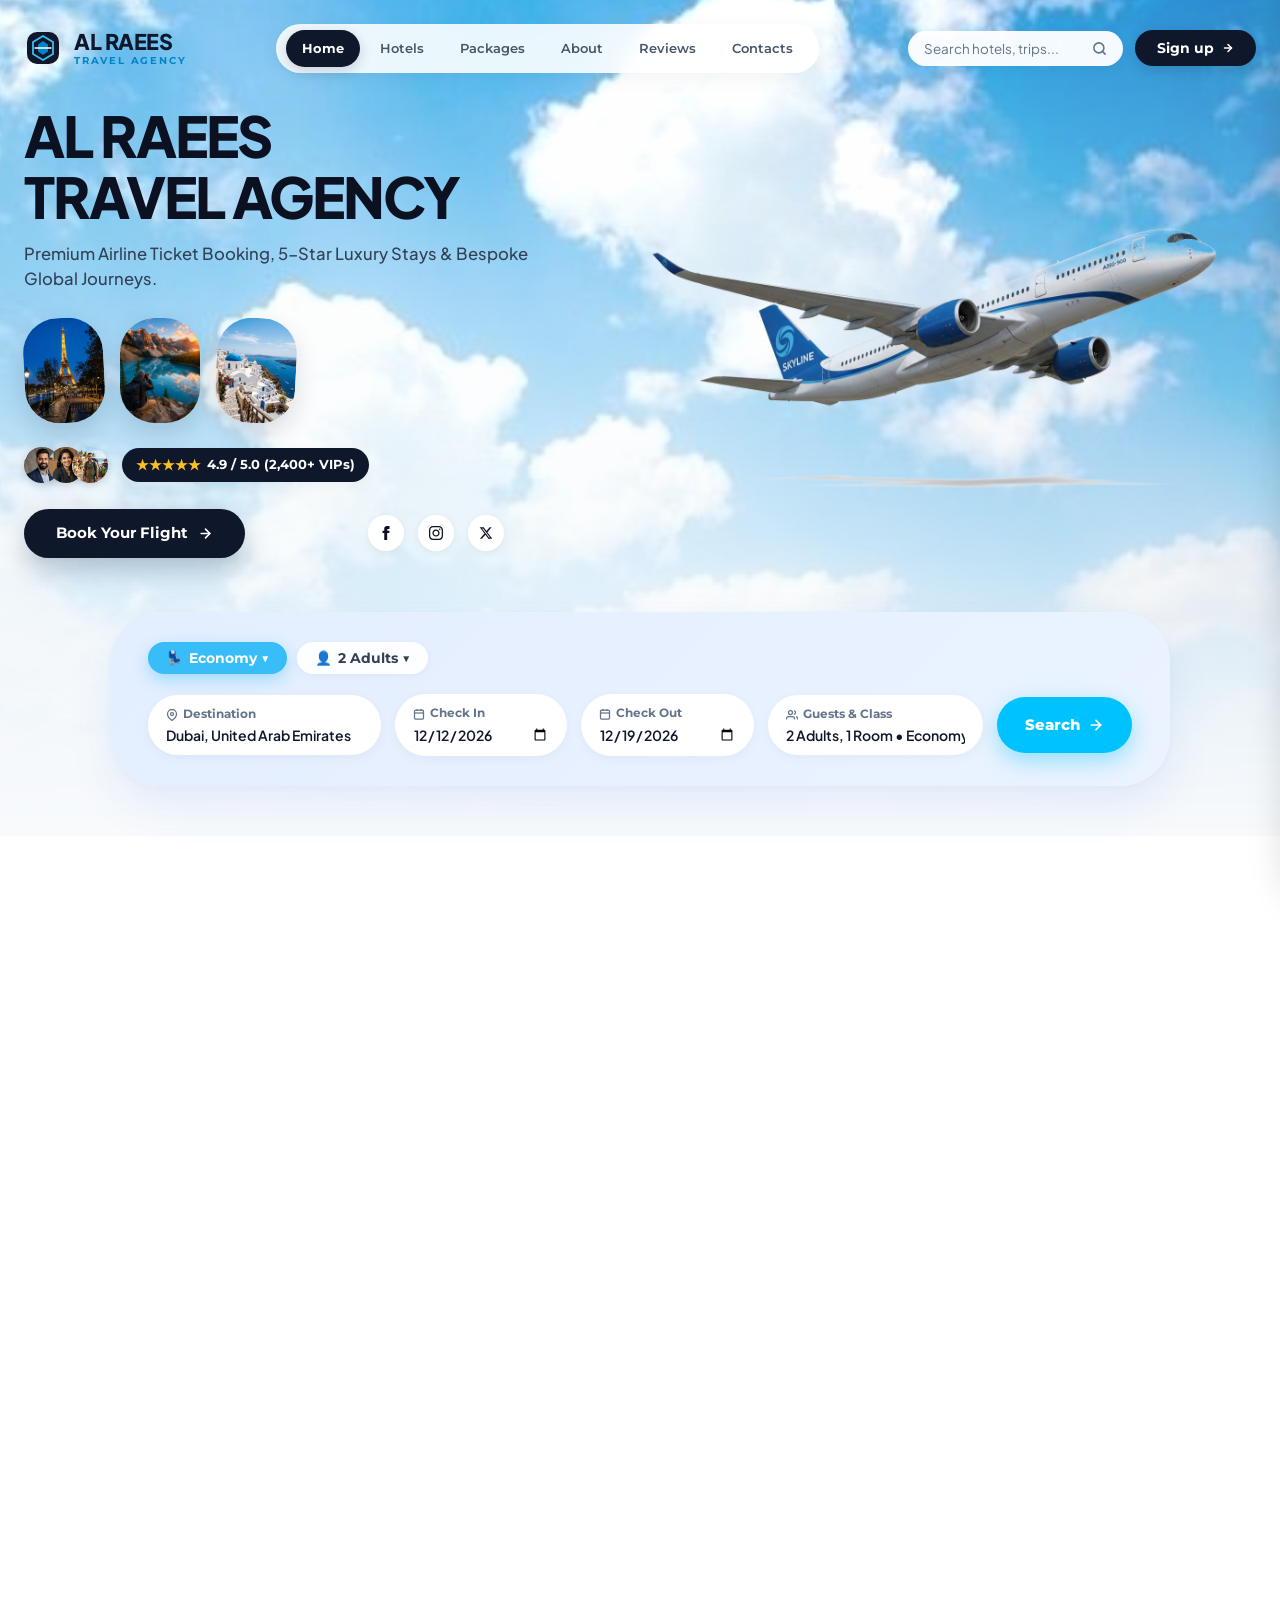
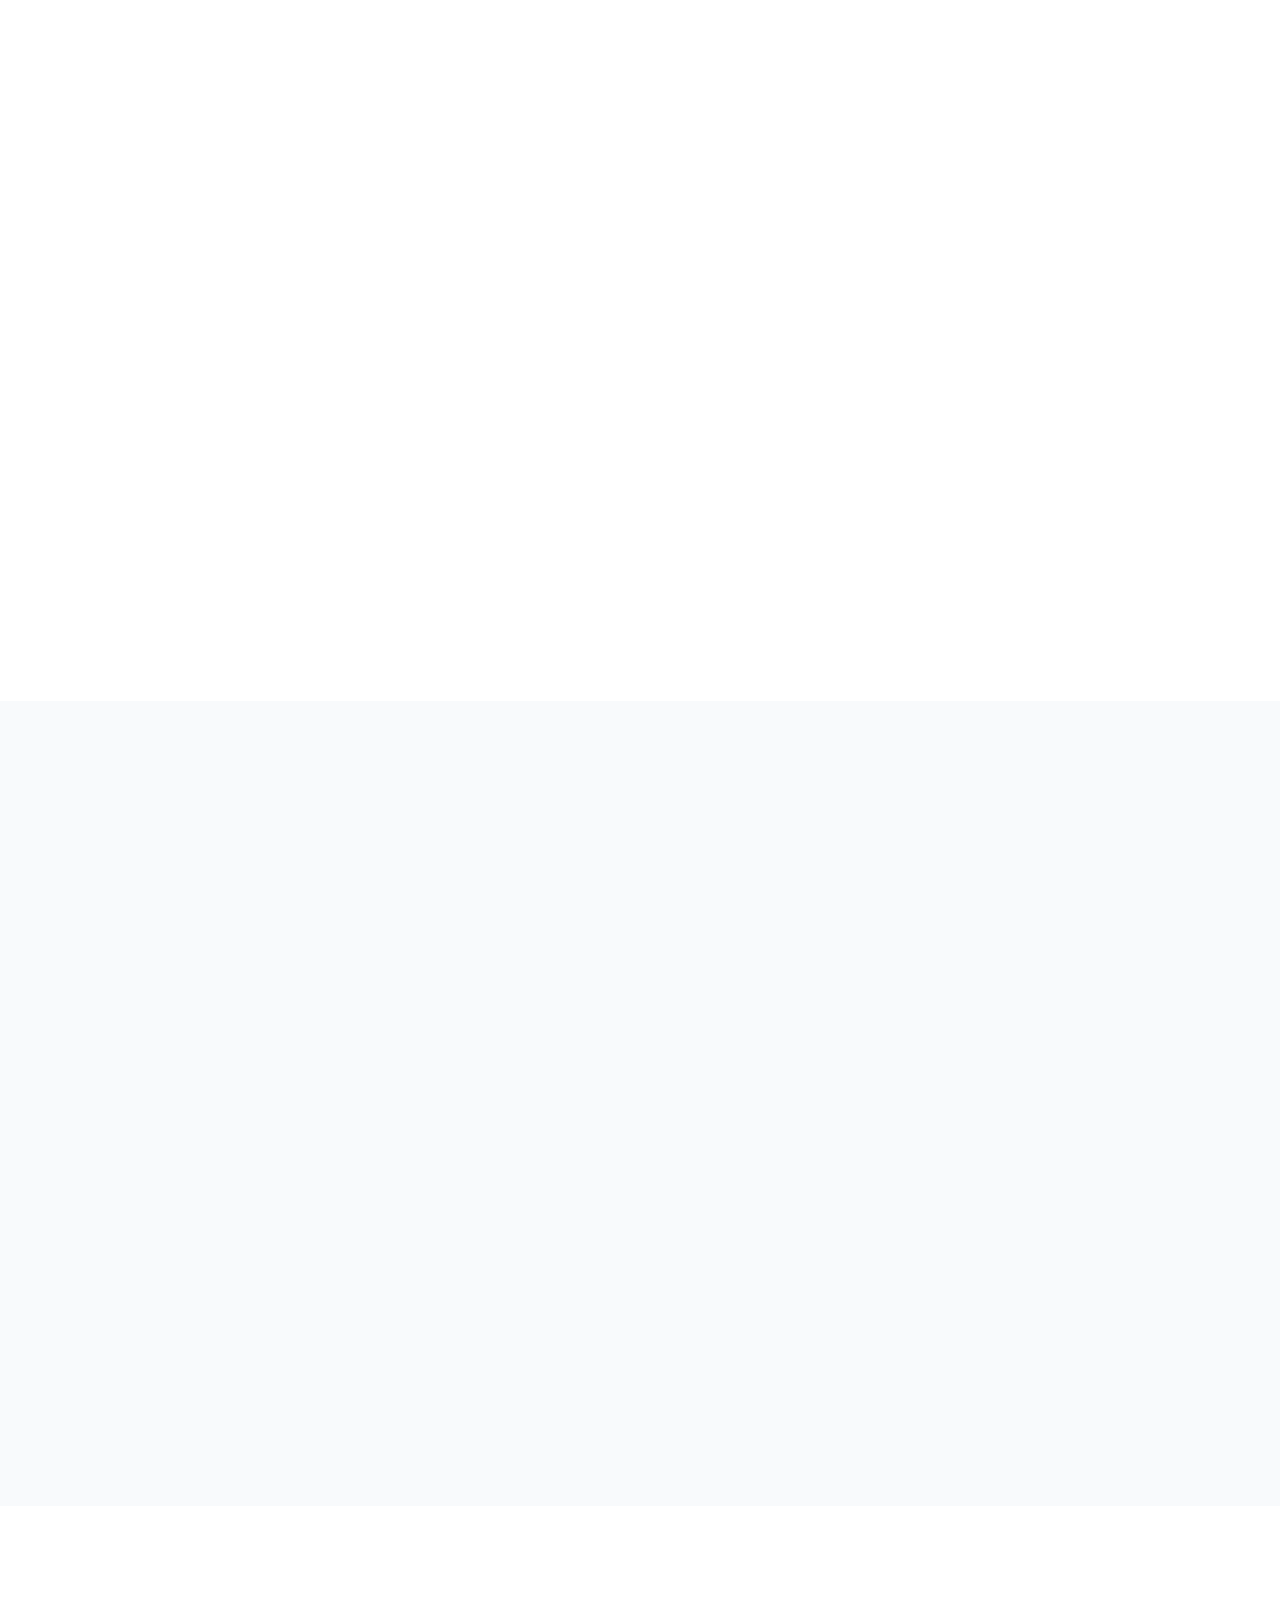
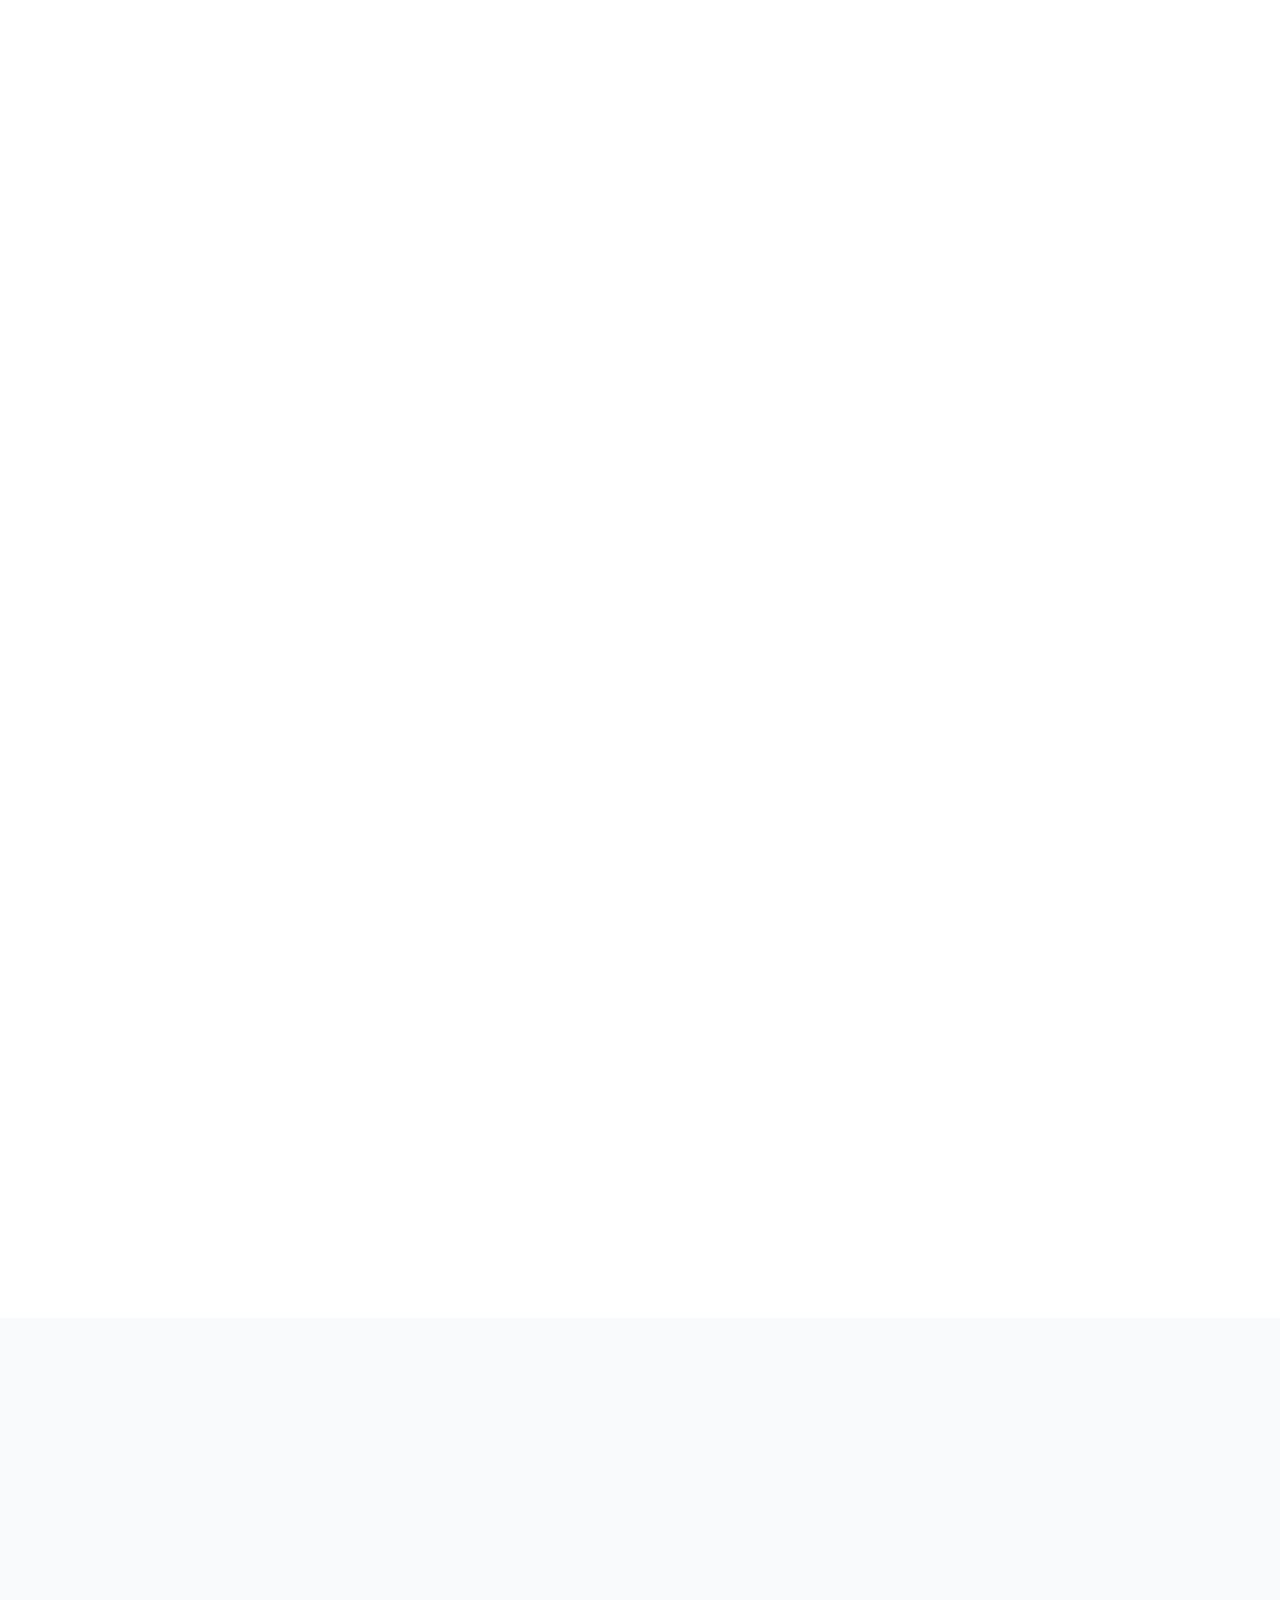
<file: index.html>
<!DOCTYPE html>
<html lang="en">
<head>
  <meta charset="UTF-8">
  <meta name="viewport" content="width=device-width, initial-scale=1.0">
  <title>AL RAEES TRAVEL AGENCY | Airline Ticket Booking & Luxury World Travel</title>
  <meta name="description" content="Alraees Travel Agency - Book smarter and travel further. Curated luxury flights, 5-star hotel accommodations, and bespoke global journeys.">
  <meta name="keywords" content="Alraees travel agency, luxury airline tickets, flight booking, 5 star hotel suite, luxury resort, private penthouse, Dubai travel, London tours">
  
  <!-- Favicon -->
  <link rel="icon" href="data:image/svg+xml,<svg xmlns='http://www.w3.org/2000/svg' viewBox='0 0 24 24' fill='%230284c7'><path d='M21 16v-2l-8-5V3.5c0-.83-.67-1.5-1.5-1.5S10 2.67 10 3.5V9l-8 5v2l8-2.5V19l-2 1.5V22l3.5-1 3.5 1v-1.5L13 19v-5.5l8 2.5z'/></svg>" type="image/svg+xml">

  <!-- Clean, Professional Luxury Font Pairing: Plus Jakarta Sans + Montserrat -->
  <link rel="preconnect" href="https://fonts.googleapis.com">
  <link rel="preconnect" href="https://fonts.gstatic.com" crossorigin>
  <link href="https://fonts.googleapis.com/css2?family=Montserrat:wght@400;500;600;700;800;900&family=Plus+Jakarta+Sans:wght@300;400;500;600;700;800&display=swap" rel="stylesheet">

  <!-- Core & Animation Stylesheets -->
  <link rel="stylesheet" href="css/style.css">
  <link rel="stylesheet" href="css/animations.css">
</head>
<body>

  <!-- =========================================================================
       Main Hero Container with Embedded Top Navigation
       ========================================================================= -->
  <section class="hero-section" id="hero">
    
    <!-- Parallax Cloudy Background Layer (Zooms Out on Scroll) -->
    <div class="hero-cloud-bg-wrap">
      <img src="assets/images/cloud-bg.jpg" alt="Sky Clouds Background" class="hero-cloud-bg" id="heroCloudBg">
      <div class="hero-cloud-overlay"></div>
    </div>

    <!-- Top Page Header Bar (Embedded directly at the top of the page in document flow) -->
    <div class="container top-header-container">
      <div class="top-page-header" id="topPageHeader">
        <!-- Brand Logo: AL RAEES TRAVEL AGENCY -->
        <a href="#hero" class="brand-logo" id="logoLink" aria-label="Alraees Travel Agency">
          <div class="brand-icon">
            <svg width="32" height="32" viewBox="0 0 32 32" fill="none" xmlns="http://www.w3.org/2000/svg">
              <rect width="32" height="32" rx="10" fill="#0f172a"/>
              <path d="M16 4L26 10L26 22L16 28L6 22L6 10L16 4Z" stroke="#38bdf8" stroke-width="1.8" stroke-linejoin="round"/>
              <path d="M16 9L21 12.5V19.5L16 23L11 19.5V12.5L16 9Z" fill="#0284c7"/>
              <path d="M8 16H24" stroke="#ffffff" stroke-width="1.5" stroke-linecap="round"/>
            </svg>
          </div>
          <div class="brand-text">
            <span class="brand-title">AL RAEES</span>
            <span class="brand-sub">TRAVEL AGENCY</span>
          </div>
        </a>

        <!-- Desktop Navigation Links: Strict 6 Pages (Home, Hotels, Packages, About, Reviews, Contacts) -->
        <nav class="nav-menu-wrap" aria-label="Main Navigation">
          <ul class="nav-menu">
            <li><a href="#hero" class="nav-link active">Home</a></li>
            <li><a href="#luxuryStays" class="nav-link">Hotels</a></li>
            <li><a href="#exclusiveDeals" class="nav-link">Packages</a></li>
            <li><a href="#aboutUs" class="nav-link">About</a></li>
            <li><a href="#testimonials" class="nav-link">Reviews</a></li>
            <li><a href="#siteFooter" class="nav-link">Contacts</a></li>
          </ul>
        </nav>

        <!-- Right Header Actions (Locked-Alignment Search & Dynamic User Auth) -->
        <div class="header-actions">
          <div class="search-pill-box" role="search">
            <input type="text" id="globalSearchInput" placeholder="Search hotels, trips..." aria-label="Search destination">
            <button type="button" class="search-btn" id="btnHeaderSearch" aria-label="Search">
              <svg width="15" height="15" viewBox="0 0 24 24" fill="none" stroke="currentColor" stroke-width="2.5" stroke-linecap="round" stroke-linejoin="round">
                <circle cx="11" cy="11" r="8"></circle>
                <line x1="21" y1="21" x2="16.65" y2="16.65"></line>
              </svg>
            </button>
          </div>

          <!-- Dynamic User Auth Container (LocalStorage Powered: Sign Up or Profile Pill) -->
          <div class="user-auth-wrap" id="userAuthContainer">
            <button type="button" class="btn-signup-pill" id="btnSignUp">
              <span>Sign up</span>
              <svg width="12" height="12" viewBox="0 0 24 24" fill="none" stroke="currentColor" stroke-width="3" stroke-linecap="round" stroke-linejoin="round">
                <line x1="5" y1="12" x2="19" y2="12"></line>
                <polyline points="12 5 19 12 12 19"></polyline>
              </svg>
            </button>
          </div>

          <!-- Mobile Hamburger Button -->
          <button type="button" class="mobile-nav-toggle" id="mobileNavToggle" aria-label="Toggle Mobile Navigation">
            <span></span>
            <span></span>
            <span></span>
          </button>
        </div>
      </div>
    </div>

    <!-- Mobile Navigation Drawer & Backdrop: Strict 6 Pages -->
    <div class="mobile-drawer-backdrop" id="mobileDrawerBackdrop"></div>
    <div class="mobile-nav-drawer" id="mobileNavDrawer">
      <div class="mobile-drawer-header">
        <div class="brand-text">
          <span class="brand-title">AL RAEES</span>
          <span class="brand-sub">TRAVEL AGENCY</span>
        </div>
        <button type="button" class="mobile-drawer-close" id="mobileDrawerClose" aria-label="Close menu">&times;</button>
      </div>
      <div class="mobile-drawer-search">
        <input type="text" id="mobileSearchInput" placeholder="Search hotels or packages...">
        <button type="button" id="btnMobileSearch" style="color: #0284c7; font-weight: bold;">Go</button>
      </div>
      <ul class="mobile-nav-links">
        <li><a href="#hero" class="mobile-nav-link active">🏠 Home</a></li>
        <li><a href="#luxuryStays" class="mobile-nav-link">🏨 Hotels & Suites</a></li>
        <li><a href="#exclusiveDeals" class="mobile-nav-link">🎁 Packages</a></li>
        <li><a href="#aboutUs" class="mobile-nav-link">ℹ️ About</a></li>
        <li><a href="#testimonials" class="mobile-nav-link">⭐ Reviews</a></li>
        <li><a href="#siteFooter" class="mobile-nav-link">📞 Contacts</a></li>
      </ul>
      <div class="mobile-drawer-footer" id="mobileDrawerAuthBox">
        <button type="button" class="btn-signup-pill" id="btnMobileSignUp" style="width: 100%;">Create Account</button>
      </div>
    </div>

    <!-- Hero Content Grid -->
    <div class="container hero-content-wrapper">
      <!-- Left Hero Column: Typography & Actions -->
      <div class="hero-text-col">
        
        <!-- Professional Main Heading: AL RAEES TRAVEL AGENCY -->
        <h1 class="hero-main-title scroll-reveal-text">
          AL RAEES<br>TRAVEL AGENCY
        </h1>
        
        <p class="hero-subtitle scroll-reveal-text">
          Premium Airline Ticket Booking, 5-Star Luxury Stays & Bespoke Global Journeys.
        </p>

        <!-- Landmark Thumbnails with Smooth Hover (35px Radius) -->
        <div class="hero-thumbnails-row scroll-reveal-item">
          <div class="hero-thumb-card" data-target="Paris, France" title="Explore Paris">
            <img src="assets/images/thumb-paris.jpg" alt="Paris Eiffel Tower">
          </div>
          <div class="hero-thumb-card" data-target="Banff, Canada" title="Explore Banff">
            <img src="assets/images/moraine-lake.jpg" alt="Banff Moraine Lake">
          </div>
          <div class="hero-thumb-card" data-target="Santorini, Greece" title="Explore Santorini">
            <img src="assets/images/dest-santorini.jpg" alt="Santorini Caldera">
          </div>
        </div>

        <!-- Social Proof Avatars & Rating -->
        <div class="hero-social-proof scroll-reveal-item">
          <div class="avatar-stack">
            <img src="assets/images/avatars/arjun.jpg" alt="Verified Flyer" class="avatar-stack-item">
            <img src="assets/images/avatars/sara.jpg" alt="Verified Flyer" class="avatar-stack-item">
            <img src="assets/images/avatars/user-nikhil.jpg" alt="Verified Flyer" class="avatar-stack-item">
          </div>
          <div class="avatar-badge-count">
            <span class="avatar-rating-stars">★★★★★</span>
            <span>4.9 / 5.0 (2,400+ VIPs)</span>
          </div>
        </div>

        <!-- CTA & Socials Row -->
        <div class="hero-action-row scroll-reveal-item">
          <a href="#bookingWidget" class="btn-book-now" id="btnHeroBook">
            <span>Book Your Flight</span>
            <svg width="15" height="15" viewBox="0 0 24 24" fill="none" stroke="currentColor" stroke-width="2.5" stroke-linecap="round" stroke-linejoin="round">
              <line x1="5" y1="12" x2="19" y2="12"></line>
              <polyline points="12 5 19 12 12 19"></polyline>
            </svg>
          </a>

          <div class="hero-social-links">
            <a href="https://facebook.com" class="hero-social-icon" aria-label="Facebook">
              <svg width="14" height="14" fill="currentColor" viewBox="0 0 24 24"><path d="M9 8H6v4h3v12h5V12h3.642L18 8h-4V6.333C14 5.374 14.5 5 15.6 5H18V0h-3.8C10.5 0 9 1.5 9 4.667V8z"/></svg>
            </a>
            <a href="https://instagram.com" class="hero-social-icon" aria-label="Instagram">
              <svg width="14" height="14" fill="currentColor" viewBox="0 0 24 24"><path d="M12 2.163c3.204 0 3.584.012 4.85.07 3.252.148 4.771 1.691 4.919 4.919.058 1.265.069 1.645.069 4.849 0 3.205-.012 3.584-.069 4.849-.149 3.225-1.664 4.771-4.919 4.919-1.266.058-1.644.07-4.85.07-3.204 0-3.584-.012-4.849-.07-3.26-.149-4.771-1.699-4.919-4.92-.058-1.265-.07-1.644-.07-4.849 0-3.204.013-3.583.07-4.849.149-3.227 1.664-4.771 4.919-4.919 1.266-.057 1.645-.069 4.849-.069zm0-2.163c-3.259 0-3.667.014-4.947.072-4.358.2-6.78 2.618-6.98 6.98-.059 1.281-.073 1.689-.073 4.948 0 3.259.014 3.668.072 4.948.2 4.358 2.618 6.78 6.98 6.98 1.281.058 1.689.072 4.948.072 3.259 0 3.668-.014 4.948-.072 4.354-.2 6.782-2.618 6.979-6.98.059-1.28.073-1.689.073-4.948 0-3.259-.014-3.667-.072-4.947-.196-4.354-2.617-6.78-6.979-6.98-1.281-.059-1.69-.073-4.949-.073zm0 5.838c-3.403 0-6.162 2.759-6.162 6.162s2.759 6.163 6.162 6.163 6.162-2.759 6.162-6.163c0-3.403-2.759-6.162-6.162-6.162zm0 10.162c-2.209 0-4-1.79-4-4 0-2.209 1.791-4 4-4s4 1.791 4 4c0 2.21-1.791 4-4 4zm6.406-11.845c-.796 0-1.441.645-1.441 1.44s.645 1.44 1.441 1.44c.795 0 1.439-.645 1.439-1.44s-.644-1.44-1.439-1.44z"/></svg>
            </a>
            <a href="https://twitter.com" class="hero-social-icon" aria-label="X (Twitter)">
              <svg width="14" height="14" fill="currentColor" viewBox="0 0 24 24"><path d="M18.244 2.25h3.308l-7.227 8.26 8.502 11.24H16.17l-5.214-6.817L4.99 21.75H1.68l7.73-8.835L1.254 2.25H8.08l4.713 6.231zm-1.161 17.52h1.833L7.084 4.126H5.117z"/></svg>
            </a>
          </div>
        </div>

      </div>

      <!-- Right Hero Airplane Parallax Layer (Zooms In & Glides Right on Scroll - No Shadows) -->
      <div class="hero-plane-col">
        <div class="hero-plane-wrap" id="heroPlaneWrap">
          <div class="hero-plane-inner plane-idle-anim">
            <img src="assets/images/plane-hero.png" alt="Al Raees Flagship Aircraft" class="hero-plane-img" id="heroPlaneImg">
          </div>
        </div>
      </div>
    </div>

    <!-- Flight Booking Widget (50px Radius Card, 35px Inside) -->
    <div class="container booking-widget-section" id="bookingWidget">
      <div class="booking-card scroll-reveal-item">
        
        <!-- Top Tab Pills -->
        <div class="booking-top-bar">
          <div class="booking-tabs-group">
            <button type="button" class="booking-tab-pill active" id="tabClass">
              <span>💺</span> Economy ▼
            </button>
            <button type="button" class="booking-tab-pill" id="tabAdults">
              <span>👤</span> 2 Adults ▼
            </button>
          </div>
        </div>

        <!-- Booking Fields Form Grid -->
        <div class="booking-fields-grid">
          
          <!-- Field 1: Destination Autocomplete -->
          <div class="booking-input-item" id="fieldDestination">
            <label class="booking-input-label" for="inputDestination">
              <svg width="12" height="12" viewBox="0 0 24 24" fill="none" stroke="currentColor" stroke-width="2.5"><path d="M21 10c0 7-9 13-9 13s-9-6-9-13a9 9 0 0 1 18 0z"></path><circle cx="12" cy="10" r="3"></circle></svg>
              Destination
            </label>
            <input type="text" id="inputDestination" class="booking-input-value" placeholder="Where to? (e.g. Dubai, London)" value="Dubai, United Arab Emirates" autocomplete="off">
            
            <!-- Quick Destination Dropdown Menu -->
            <div class="dest-dropdown-menu" id="destDropdown">
              <div class="dest-dropdown-header">POPULAR LUXURY DESTINATIONS</div>
              <div class="dest-dropdown-item" data-name="Dubai, United Arab Emirates" data-code="DXB">
                <span class="dest-item-icon">🇦🇪</span>
                <div class="dest-item-text">
                  <span class="dest-city-title">Dubai, UAE</span>
                  <span class="dest-airport-sub">Dubai International Airport (DXB)</span>
                </div>
                <span class="dest-item-badge">Direct</span>
              </div>
              <div class="dest-dropdown-item" data-name="London, United Kingdom" data-code="LHR">
                <span class="dest-item-icon">🇬🇧</span>
                <div class="dest-item-text">
                  <span class="dest-city-title">London, UK</span>
                  <span class="dest-airport-sub">Heathrow Airport (LHR)</span>
                </div>
                <span class="dest-item-badge">Daily</span>
              </div>
              <div class="dest-dropdown-item" data-name="Bangkok, Thailand" data-code="BKK">
                <span class="dest-item-icon">🇹🇭</span>
                <div class="dest-item-text">
                  <span class="dest-city-title">Bangkok, Thailand</span>
                  <span class="dest-airport-sub">Suvarnabhumi Airport (BKK)</span>
                </div>
                <span class="dest-item-badge">Top Deal</span>
              </div>
              <div class="dest-dropdown-item" data-name="Paris, France" data-code="CDG">
                <span class="dest-item-icon">🇫🇷</span>
                <div class="dest-item-text">
                  <span class="dest-city-title">Paris, France</span>
                  <span class="dest-airport-sub">Charles de Gaulle Airport (CDG)</span>
                </div>
                <span class="dest-item-badge">Romantic</span>
              </div>
              <div class="dest-dropdown-item" data-name="Tokyo, Japan" data-code="HND">
                <span class="dest-item-icon">🇯🇵</span>
                <div class="dest-item-text">
                  <span class="dest-city-title">Tokyo, Japan</span>
                  <span class="dest-airport-sub">Haneda Airport (HND)</span>
                </div>
                <span class="dest-item-badge">Express</span>
              </div>
              <div class="dest-dropdown-item" data-name="Santorini, Greece" data-code="JTR">
                <span class="dest-item-icon">🇬🇷</span>
                <div class="dest-item-text">
                  <span class="dest-city-title">Santorini, Greece</span>
                  <span class="dest-airport-sub">Thira Airport (JTR)</span>
                </div>
                <span class="dest-item-badge">VIP</span>
              </div>
              <div class="dest-dropdown-item" data-name="Banff, Canada" data-code="YYC">
                <span class="dest-item-icon">🇨🇦</span>
                <div class="dest-item-text">
                  <span class="dest-city-title">Banff (Calgary), Canada</span>
                  <span class="dest-airport-sub">Calgary Airport (YYC)</span>
                </div>
                <span class="dest-item-badge">Scenic</span>
              </div>
              <div class="dest-dropdown-item" data-name="Rome, Italy" data-code="FCO">
                <span class="dest-item-icon">🇮🇹</span>
                <div class="dest-item-text">
                  <span class="dest-city-title">Rome, Italy</span>
                  <span class="dest-airport-sub">Fiumicino Airport (FCO)</span>
                </div>
                <span class="dest-item-badge">Historic</span>
              </div>
            </div>
          </div>

          <!-- Field 2: Check In Date -->
          <div class="booking-input-item" id="fieldCheckIn">
            <label class="booking-input-label" for="inputCheckIn">
              <svg width="12" height="12" viewBox="0 0 24 24" fill="none" stroke="currentColor" stroke-width="2.5"><rect x="3" y="4" width="18" height="18" rx="2" ry="2"></rect><line x1="16" y1="2" x2="16" y2="6"></line><line x1="8" y1="2" x2="8" y2="6"></line><line x1="3" y1="10" x2="21" y2="10"></line></svg>
              Check In
            </label>
            <input type="date" id="inputCheckIn" class="booking-input-value">
          </div>

          <!-- Field 3: Check Out Date -->
          <div class="booking-input-item" id="fieldCheckOut">
            <label class="booking-input-label" for="inputCheckOut">
              <svg width="12" height="12" viewBox="0 0 24 24" fill="none" stroke="currentColor" stroke-width="2.5"><rect x="3" y="4" width="18" height="18" rx="2" ry="2"></rect><line x1="16" y1="2" x2="16" y2="6"></line><line x1="8" y1="2" x2="8" y2="6"></line><line x1="3" y1="10" x2="21" y2="10"></line></svg>
              Check Out
            </label>
            <input type="date" id="inputCheckOut" class="booking-input-value">
          </div>

          <!-- Field 4: Guests & Class with Interactive Popover -->
          <div class="booking-input-item" id="fieldGuests">
            <label class="booking-input-label" for="inputGuests">
              <svg width="12" height="12" viewBox="0 0 24 24" fill="none" stroke="currentColor" stroke-width="2.5"><path d="M17 21v-2a4 4 0 0 0-4-4H5a4 4 0 0 0-4 4v2"></path><circle cx="9" cy="7" r="4"></circle><path d="M23 21v-2a4 4 0 0 0-3-3.87"></path><path d="M16 3.13a4 4 0 0 1 0 7.75"></path></svg>
              Guests & Class
            </label>
            <input type="text" id="inputGuests" class="booking-input-value" value="2 Adults, 1 Room • Economy" readonly>

            <!-- Interactive Guest Selector Popover -->
            <div class="guest-popover-menu" id="guestPopover">
              <div class="guest-popover-header">SELECT TRAVELERS & CABIN</div>
              
              <!-- Adults Counter -->
              <div class="guest-popover-row">
                <div class="guest-row-info">
                  <span class="guest-row-title">Adults</span>
                  <span class="guest-row-sub">Age 12+</span>
                </div>
                <div class="guest-counter-ctrls">
                  <button type="button" class="btn-guest-counter" data-action="dec" data-target="adults">−</button>
                  <span class="guest-count-val" id="countAdults">2</span>
                  <button type="button" class="btn-guest-counter" data-action="inc" data-target="adults">+</button>
                </div>
              </div>

              <!-- Children Counter -->
              <div class="guest-popover-row">
                <div class="guest-row-info">
                  <span class="guest-row-title">Children</span>
                  <span class="guest-row-sub">Age 2–11</span>
                </div>
                <div class="guest-counter-ctrls">
                  <button type="button" class="btn-guest-counter" data-action="dec" data-target="children">−</button>
                  <span class="guest-count-val" id="countChildren">0</span>
                  <button type="button" class="btn-guest-counter" data-action="inc" data-target="children">+</button>
                </div>
              </div>

              <!-- Infants Counter -->
              <div class="guest-popover-row">
                <div class="guest-row-info">
                  <span class="guest-row-title">Infants</span>
                  <span class="guest-row-sub">Under 2 yrs</span>
                </div>
                <div class="guest-counter-ctrls">
                  <button type="button" class="btn-guest-counter" data-action="dec" data-target="infants">−</button>
                  <span class="guest-count-val" id="countInfants">0</span>
                  <button type="button" class="btn-guest-counter" data-action="inc" data-target="infants">+</button>
                </div>
              </div>

              <!-- Rooms Counter -->
              <div class="guest-popover-row">
                <div class="guest-row-info">
                  <span class="guest-row-title">Rooms</span>
                  <span class="guest-row-sub">Hotel suites</span>
                </div>
                <div class="guest-counter-ctrls">
                  <button type="button" class="btn-guest-counter" data-action="dec" data-target="rooms">−</button>
                  <span class="guest-count-val" id="countRooms">1</span>
                  <button type="button" class="btn-guest-counter" data-action="inc" data-target="rooms">+</button>
                </div>
              </div>

              <!-- Cabin Class Pills -->
              <div class="guest-popover-cabin">
                <div class="cabin-pills-row">
                  <button type="button" class="cabin-choice-pill active" data-class="Economy">Economy</button>
                  <button type="button" class="cabin-choice-pill" data-class="Premium Economy">Prem Economy</button>
                  <button type="button" class="cabin-choice-pill" data-class="Business">Business</button>
                  <button type="button" class="cabin-choice-pill" data-class="First Class">First Class</button>
                </div>
              </div>

              <button type="button" class="btn-apply-guests" id="btnApplyGuests">Confirm Travelers</button>
            </div>
          </div>

          <!-- Action Search Button (35px radius) -->
          <button type="button" class="btn-search-flights" id="btnSearchFlights">
            <span>Search</span>
            <svg width="16" height="16" viewBox="0 0 24 24" fill="none" stroke="currentColor" stroke-width="2.5" stroke-linecap="round" stroke-linejoin="round">
              <line x1="5" y1="12" x2="19" y2="12"></line>
              <polyline points="12 5 19 12 12 19"></polyline>
            </svg>
          </button>

        </div>
      </div>
    </div>
  </section>

  <!-- =========================================================================
       HOTELS SECTION: 5-Star Luxury Stays Gallery Showcase (Gallery Style)
       ========================================================================= -->
  <section class="luxury-stays-section" id="luxuryStays">
    <div class="container">
      <div class="section-header">
        <h2 class="section-title scroll-reveal-text">5-Star Luxury Hotels & Suites</h2>
        <p class="section-subtitle scroll-reveal-text">Exclusive beachfront villas, private penthouse plunge pools & Michelin dining experiences</p>
        
        <!-- Gallery Filter Tabs -->
        <div class="gallery-filter-tabs scroll-reveal-item">
          <button type="button" class="gallery-tab-btn active" data-stay-filter="all">All Suites</button>
          <button type="button" class="gallery-tab-btn" data-stay-filter="ocean">Oceanfront</button>
          <button type="button" class="gallery-tab-btn" data-stay-filter="penthouse">Penthouses</button>
          <button type="button" class="gallery-tab-btn" data-stay-filter="resort">Villas & Resorts</button>
          <button type="button" class="gallery-tab-btn" data-stay-filter="dining">Michelin Dining</button>
        </div>
      </div>

      <!-- Luxury Stays Gallery Grid (Replacing Slider) -->
      <div class="luxury-gallery-grid scroll-reveal-item" id="luxuryGalleryGrid">
        
        <!-- Gallery Item 1: Oceanfront Presidential Suite -->
        <div class="gallery-stay-card scroll-reveal-item" data-category="ocean" data-stay="Oceanfront Presidential Suite" data-price="$1,850" data-img="assets/images/suite-ocean-view.jpg">
          <div class="gallery-stay-image-box">
            <img src="assets/images/suite-ocean-view.jpg" alt="Presidential Ocean Suite" loading="lazy">
            <span class="gallery-badge">Oceanfront Suite</span>
          </div>
          <div class="gallery-stay-info">
            <div class="gallery-stay-header">
              <h3 class="gallery-stay-title">Presidential Ocean Suite</h3>
              <div class="gallery-stay-price">$1,850<small>/nt</small></div>
            </div>
            <p class="gallery-stay-desc">Panoramic sea terrace, king oak bed, personal 24/7 butler & private beach cabana.</p>
            <div class="gallery-stay-perks">
              <span>🌊 Ocean View</span>
              <span>🍸 Private Butler</span>
              <span>🏖️ VIP Beach</span>
            </div>
            <button type="button" class="btn-gallery-reserve">Reserve Suite</button>
          </div>
        </div>

        <!-- Gallery Item 2: Skyline Penthouse & Plunge Pool -->
        <div class="gallery-stay-card scroll-reveal-item" data-category="penthouse" data-stay="Skyline Penthouse & Plunge Pool" data-price="$2,400" data-img="assets/images/rooftop-pool-night.jpg">
          <div class="gallery-stay-image-box">
            <img src="assets/images/rooftop-pool-night.jpg" alt="Skyline Penthouse" loading="lazy">
            <span class="gallery-badge">Skyline Penthouse</span>
          </div>
          <div class="gallery-stay-info">
            <div class="gallery-stay-header">
              <h3 class="gallery-stay-title">Skyline Penthouse & Pool</h3>
              <div class="gallery-stay-price">$2,400<small>/nt</small></div>
            </div>
            <p class="gallery-stay-desc">Private heated rooftop plunge pool, illuminated night city views & vintage champagne service.</p>
            <div class="gallery-stay-perks">
              <span>🏊 Heated Pool</span>
              <span>🌃 Skyline Views</span>
              <span>🍾 Champagne</span>
            </div>
            <button type="button" class="btn-gallery-reserve">Reserve Suite</button>
          </div>
        </div>

        <!-- Gallery Item 3: Laguna Luxury Resort & Villas -->
        <div class="gallery-stay-card scroll-reveal-item" data-category="resort" data-stay="Laguna Luxury Resort & Villas" data-price="$1,420" data-img="assets/images/resort-lagoon-night.jpg">
          <div class="gallery-stay-image-box">
            <img src="assets/images/resort-lagoon-night.jpg" alt="Laguna Luxury Resort" loading="lazy">
            <span class="gallery-badge">5-Star Lagoon</span>
          </div>
          <div class="gallery-stay-info">
            <div class="gallery-stay-header">
              <h3 class="gallery-stay-title">Laguna Luxury Villas</h3>
              <div class="gallery-stay-price">$1,420<small>/nt</small></div>
            </div>
            <p class="gallery-stay-desc">Illuminated seaside pool villas, tropical gardens, overwater lounges & private yacht marina dock.</p>
            <div class="gallery-stay-perks">
              <span>🌴 Lagoon Pool</span>
              <span>⛵ Yacht Dock</span>
              <span>🌺 Spa Sanctuary</span>
            </div>
            <button type="button" class="btn-gallery-reserve">Reserve Villa</button>
          </div>
        </div>

        <!-- Gallery Item 4: Executive Double Bed Suite -->
        <div class="gallery-stay-card scroll-reveal-item" data-category="ocean" data-stay="Executive Double Bed Suite" data-price="$1,100" data-img="assets/images/suite-double-beds.jpg">
          <div class="gallery-stay-image-box">
            <img src="assets/images/suite-double-beds.jpg" alt="Executive Twin Bed Suite" loading="lazy">
            <span class="gallery-badge">Executive Suite</span>
          </div>
          <div class="gallery-stay-info">
            <div class="gallery-stay-header">
              <h3 class="gallery-stay-title">Executive Twin Suite</h3>
              <div class="gallery-stay-price">$1,100<small>/nt</small></div>
            </div>
            <p class="gallery-stay-desc">Dual luxury plush queen beds, deep navy velvet finishes, marble ensuite bath & club lounge.</p>
            <div class="gallery-stay-perks">
              <span>🛏️ 2 Queen Beds</span>
              <span>🛁 Marble Bath</span>
              <span>☕ Club Lounge</span>
            </div>
            <button type="button" class="btn-gallery-reserve">Reserve Suite</button>
          </div>
        </div>

        <!-- Gallery Item 5: Grand Fine Dining & VIP Lounge -->
        <div class="gallery-stay-card scroll-reveal-item" data-category="dining" data-stay="Grand Michelin Dining & VIP Lounge" data-price="$450" data-img="assets/images/luxury-dining-lounge.jpg">
          <div class="gallery-stay-image-box">
            <img src="assets/images/luxury-dining-lounge.jpg" alt="Grand Dining Lounge" loading="lazy">
            <span class="gallery-badge">Michelin Dining</span>
          </div>
          <div class="gallery-stay-info">
            <div class="gallery-stay-header">
              <h3 class="gallery-stay-title">Grand Dining & Lounge</h3>
              <div class="gallery-stay-price">$450<small>/set</small></div>
            </div>
            <p class="gallery-stay-desc">Michelin-star multi-course tasting menu, crystal chandeliers, sommelier wine pairing & private salon.</p>
            <div class="gallery-stay-perks">
              <span>⭐ Michelin Star</span>
              <span>🍷 Sommelier</span>
              <span>🕯️ VIP Salon</span>
            </div>
            <button type="button" class="btn-gallery-reserve">Reserve Table</button>
          </div>
        </div>

        <!-- Gallery Item 6: Royal Aegean Caldera Suite -->
        <div class="gallery-stay-card scroll-reveal-item" data-category="penthouse" data-stay="Royal Aegean Caldera Suite" data-price="$1,980" data-img="assets/images/dest-santorini.jpg">
          <div class="gallery-stay-image-box">
            <img src="assets/images/dest-santorini.jpg" alt="Santorini Caldera Suite" loading="lazy">
            <span class="gallery-badge">Caldera Cliffside</span>
          </div>
          <div class="gallery-stay-info">
            <div class="gallery-stay-header">
              <h3 class="gallery-stay-title">Aegean Caldera Cliffside</h3>
              <div class="gallery-stay-price">$1,980<small>/nt</small></div>
            </div>
            <p class="gallery-stay-desc">Cliffside cave villa with infinity hydro-jet tub, sunset Aegean panorama & private sommelier.</p>
            <div class="gallery-stay-perks">
              <span>🌅 Sunset View</span>
              <span>♨️ Hydro Pool</span>
              <span>🍇 Wine Tasting</span>
            </div>
            <button type="button" class="btn-gallery-reserve">Reserve Suite</button>
          </div>
        </div>

      </div>
    </div>
  </section>

  <!-- =========================================================================
       PACKAGES SECTION: Exclusive Vacation Deals (50px Card Radius, 35px Buttons)
       ========================================================================= -->
  <section class="deals-section" id="exclusiveDeals">
    <div class="container">
      <div class="section-header">
        <h2 class="section-title scroll-reveal-text">Exclusive Vacation Packages</h2>
        <p class="section-subtitle scroll-reveal-text">All-inclusive luxury flights, 5-star ocean suites, and private excursions</p>
      </div>

      <div class="deals-grid">
        
        <!-- Deal 1: Dubai Luxury -->
        <article class="deal-card scroll-reveal-item">
          <div class="deal-image-wrap">
            <img src="assets/images/deal-dubai.jpg" alt="Dubai Luxury Vacation">
            <span class="deal-badge">Top Seller</span>
          </div>
          <div class="deal-content">
            <h3 class="deal-destination-title">Dubai</h3>
            
            <div class="deal-options-list">
              <div class="deal-option-item selected">
                <div class="deal-option-left">
                  <input type="radio" name="dealDubai" class="deal-option-radio" checked>
                  <div class="deal-option-details">
                    <span class="deal-tier-name">Burj Escape Tier</span>
                    <span class="deal-tier-days">4 Days / 3 Nights</span>
                  </div>
                </div>
                <div class="deal-tier-price">$1,250</div>
              </div>

              <div class="deal-option-item">
                <div class="deal-option-left">
                  <input type="radio" name="dealDubai" class="deal-option-radio">
                  <div class="deal-option-details">
                    <span class="deal-tier-name">Royal Palm Elite</span>
                    <span class="deal-tier-days">7 Days / 6 Nights</span>
                  </div>
                </div>
                <div class="deal-tier-price">$2,190</div>
              </div>
            </div>

            <button type="button" class="btn-deal-learn">LEARN MORE</button>
          </div>
        </article>

        <!-- Deal 2: London Heritage -->
        <article class="deal-card scroll-reveal-item">
          <div class="deal-image-wrap">
            <img src="assets/images/deal-london.jpg" alt="London Grand Experience">
            <span class="deal-badge">Heritage</span>
          </div>
          <div class="deal-content">
            <h3 class="deal-destination-title">London</h3>
            
            <div class="deal-options-list">
              <div class="deal-option-item selected">
                <div class="deal-option-left">
                  <input type="radio" name="dealLondon" class="deal-option-radio" checked>
                  <div class="deal-option-details">
                    <span class="deal-tier-name">Mayfair Classic</span>
                    <span class="deal-tier-days">5 Days / 4 Nights</span>
                  </div>
                </div>
                <div class="deal-tier-price">$1,480</div>
              </div>

              <div class="deal-option-item">
                <div class="deal-option-left">
                  <input type="radio" name="dealLondon" class="deal-option-radio">
                  <div class="deal-option-details">
                    <span class="deal-tier-name">Westminster Grand</span>
                    <span class="deal-tier-days">8 Days / 7 Nights</span>
                  </div>
                </div>
                <div class="deal-tier-price">$2,650</div>
              </div>
            </div>

            <button type="button" class="btn-deal-learn">LEARN MORE</button>
          </div>
        </article>

        <!-- Deal 3: Thailand Paradise -->
        <article class="deal-card scroll-reveal-item">
          <div class="deal-image-wrap">
            <img src="assets/images/deal-thailand.jpg" alt="Thailand Tropical Haven">
            <span class="deal-badge">Tropical</span>
          </div>
          <div class="deal-content">
            <h3 class="deal-destination-title">Thailand</h3>
            
            <div class="deal-options-list">
              <div class="deal-option-item selected">
                <div class="deal-option-left">
                  <input type="radio" name="dealThailand" class="deal-option-radio" checked>
                  <div class="deal-option-details">
                    <span class="deal-tier-name">Phuket Beachfront</span>
                    <span class="deal-tier-days">6 Days / 5 Nights</span>
                  </div>
                </div>
                <div class="deal-tier-price">$980</div>
              </div>

              <div class="deal-option-item">
                <div class="deal-option-left">
                  <input type="radio" name="dealThailand" class="deal-option-radio">
                  <div class="deal-option-details">
                    <span class="deal-tier-name">Samui Luxury Villa</span>
                    <span class="deal-tier-days">9 Days / 8 Nights</span>
                  </div>
                </div>
                <div class="deal-tier-price">$1,790</div>
              </div>
            </div>

            <button type="button" class="btn-deal-learn">LEARN MORE</button>
          </div>
        </article>

      </div>
    </div>
  </section>

  <!-- =========================================================================
       DESTINATIONS SECTION: Popular World Destinations Gallery Showcase (Gallery Style)
       ========================================================================= -->
  <section class="popular-section" id="popularDestinations">
    <div class="container">
      <div class="section-header">
        <h2 class="section-title scroll-reveal-text">Popular World Destinations & Places</h2>
        <p class="section-subtitle scroll-reveal-text">Explore hand-picked global wonders with direct premium airline connections</p>
        
        <!-- Gallery Filter Tabs -->
        <div class="gallery-filter-tabs scroll-reveal-item">
          <button type="button" class="gallery-tab-btn active" data-dest-filter="all">All World Places</button>
          <button type="button" class="gallery-tab-btn" data-dest-filter="europe">Europe</button>
          <button type="button" class="gallery-tab-btn" data-dest-filter="asia">Asia</button>
          <button type="button" class="gallery-tab-btn" data-dest-filter="middle-east">Middle East</button>
          <button type="button" class="gallery-tab-btn" data-dest-filter="americas">Americas</button>
        </div>
      </div>

      <!-- Destinations Gallery Grid (Replacing Slider) -->
      <div class="destinations-gallery-grid scroll-reveal-item" id="destGalleryGrid">
        
        <!-- Dest 1: Santorini -->
        <div class="gallery-dest-card scroll-reveal-item" data-region="europe" data-destination="Santorini, Greece">
          <img src="assets/images/dest-santorini.jpg" alt="Santorini, Greece" loading="lazy">
          <span class="gallery-dest-badge">🇬🇷 Greece • VIP Choice</span>
          <div class="gallery-dest-overlay">
            <h3 class="gallery-dest-title">Santorini</h3>
            <span class="gallery-dest-country">Aegean Cliffside & Caldera</span>
          </div>
        </div>

        <!-- Dest 2: Banff -->
        <div class="gallery-dest-card scroll-reveal-item" data-region="americas" data-destination="Banff, Canada">
          <img src="assets/images/moraine-lake.jpg" alt="Banff Moraine Lake, Canada" loading="lazy">
          <span class="gallery-dest-badge">🇨🇦 Canada • Alpine Haven</span>
          <div class="gallery-dest-overlay">
            <h3 class="gallery-dest-title">Banff & Moraine Lake</h3>
            <span class="gallery-dest-country">Rocky Mountain Glaciers</span>
          </div>
        </div>

        <!-- Dest 3: Kyoto -->
        <div class="gallery-dest-card scroll-reveal-item" data-region="asia" data-destination="Kyoto, Japan">
          <img src="assets/images/dest-kyoto.jpg" alt="Kyoto Shrine, Japan" loading="lazy">
          <span class="gallery-dest-badge">🇯🇵 Japan • Imperial Heritage</span>
          <div class="gallery-dest-overlay">
            <h3 class="gallery-dest-title">Kyoto</h3>
            <span class="gallery-dest-country">Historic Shrines & Bamboo Groves</span>
          </div>
        </div>

        <!-- Dest 4: Taj Mahal -->
        <div class="gallery-dest-card scroll-reveal-item" data-region="asia" data-destination="Agra, India">
          <img src="assets/images/dest-tajmahal.jpg" alt="Taj Mahal, Agra, India" loading="lazy">
          <span class="gallery-dest-badge">🇮🇳 India • World Wonder</span>
          <div class="gallery-dest-overlay">
            <h3 class="gallery-dest-title">Taj Mahal</h3>
            <span class="gallery-dest-country">Agra Architectural Heritage</span>
          </div>
        </div>

        <!-- Dest 5: Colosseum -->
        <div class="gallery-dest-card scroll-reveal-item" data-region="europe" data-destination="Rome, Italy">
          <img src="assets/images/colosseum.jpg" alt="Rome Colosseum, Italy" loading="lazy">
          <span class="gallery-dest-badge">🇮🇹 Italy • Eternal City</span>
          <div class="gallery-dest-overlay">
            <h3 class="gallery-dest-title">Rome Colosseum</h3>
            <span class="gallery-dest-country">Ancient Roman Wonders</span>
          </div>
        </div>

        <!-- Dest 6: Dubai Marina -->
        <div class="gallery-dest-card scroll-reveal-item" data-region="middle-east" data-destination="Dubai, UAE">
          <img src="assets/images/deal-dubai.jpg" alt="Dubai Marina Skyline, UAE" loading="lazy">
          <span class="gallery-dest-badge">🇦🇪 UAE • Arabian Luxury</span>
          <div class="gallery-dest-overlay">
            <h3 class="gallery-dest-title">Dubai Marina</h3>
            <span class="gallery-dest-country">World-Class Skylines & Dunes</span>
          </div>
        </div>

        <!-- Dest 7: London Big Ben -->
        <div class="gallery-dest-card scroll-reveal-item" data-region="europe" data-destination="London, UK">
          <img src="assets/images/deal-london.jpg" alt="London Big Ben, UK" loading="lazy">
          <span class="gallery-dest-badge">🇬🇧 UK • Royal Landmark</span>
          <div class="gallery-dest-overlay">
            <h3 class="gallery-dest-title">London City</h3>
            <span class="gallery-dest-country">British Royalty & History</span>
          </div>
        </div>

        <!-- Dest 8: Phuket Beach -->
        <div class="gallery-dest-card scroll-reveal-item" data-region="asia" data-destination="Phuket, Thailand">
          <img src="assets/images/deal-thailand.jpg" alt="Phuket Beach, Thailand" loading="lazy">
          <span class="gallery-dest-badge">🇹🇭 Thailand • Island Escape</span>
          <div class="gallery-dest-overlay">
            <h3 class="gallery-dest-title">Phuket Island</h3>
            <span class="gallery-dest-country">Turquoise Waters & Coral Bays</span>
          </div>
        </div>

        <!-- Dest 9: Manhattan Skyline -->
        <div class="gallery-dest-card scroll-reveal-item" data-region="americas" data-destination="New York, USA">
          <img src="assets/images/skyline.jpg" alt="New York Skyline, USA" loading="lazy">
          <span class="gallery-dest-badge">🇺🇸 USA • Empire State</span>
          <div class="gallery-dest-overlay">
            <h3 class="gallery-dest-title">New York Manhattan</h3>
            <span class="gallery-dest-country">Iconic Metropolises</span>
          </div>
        </div>

      </div>
    </div>
  </section>

  <!-- =========================================================================
       ABOUT SECTION: About Us with Organic Curved Frame (50px Radius)
       ========================================================================= -->
  <section class="about-section" id="aboutUs">
    <div class="container">
      <div class="about-grid">
        
        <!-- Left: Text & Counter Statistics -->
        <div class="about-text-col scroll-reveal-left">
          <h2 class="about-title scroll-reveal-text">About Al Raees Travel Agency</h2>
          <p class="about-paragraph scroll-reveal-text">
            Al Raees Travel Agency is a prestigious international travel and aviation management agency. We specialize in seamless first-class flight bookings, private jet charters, luxury hotel suites, and tailor-made worldwide itineraries. With our global network of five-star partners and dedicated 24/7 VIP concierges, every journey is effortless, prestigious, and unforgettable.
          </p>
          
          <div class="about-stats-grid scroll-reveal-item">
            <div class="stat-item">
              <span class="stat-number" data-count="120" data-suffix="+">0</span>
              <span class="stat-label">Aircrafts & Jets</span>
            </div>
            <div class="stat-item">
              <span class="stat-number" data-count="85" data-suffix="+">0</span>
              <span class="stat-label">Destinations</span>
            </div>
            <div class="stat-item">
              <span class="stat-number" data-count="100" data-suffix="%">0</span>
              <span class="stat-label">Satisfaction</span>
            </div>
            <div class="stat-item">
              <span class="stat-number" data-count="25" data-suffix="K+">0</span>
              <span class="stat-label">VIP Travelers</span>
            </div>
          </div>
        </div>

        <!-- Right: Asymmetric Curved Frame & Floating Badge (50px Corner Radius) -->
        <div class="about-image-col scroll-reveal-right">
          <div class="about-custom-frame">
            <img src="assets/images/about-plane.jpg" alt="Al Raees Private Jet">
          </div>
          <div class="about-floating-badge">
            <span style="font-size: 1.2rem;">✨</span>
            <span>24/7 Al Raees Concierge</span>
          </div>
        </div>

      </div>
    </div>
  </section>

  <!-- =========================================================================
       REVIEWS SECTION: Client Testimonials (50px Card Radius)
       ========================================================================= -->
  <section class="testimonials-section" id="testimonials">
    <div class="container">
      <div class="section-header">
        <h2 class="section-title scroll-reveal-text">Client Reviews & Testimonials</h2>
        <p class="section-subtitle scroll-reveal-text">Trusted by thousands of executive travelers, families, and global adventurers</p>
      </div>

      <div class="testimonials-grid">
        
        <!-- Review 1: Arjun Patel -->
        <div class="testimonial-card scroll-reveal-item">
          <div class="testimonial-stars">★★★★★</div>
          <blockquote class="testimonial-quote">
            "Al Raees Travel Agency arranged our private Dubai family stay with absolute perfection. The flight ticketing was instant and our beachfront villa was spectacular."
          </blockquote>
          <div class="testimonial-author-row">
            <img src="assets/images/avatars/arjun.jpg" alt="Arjun Patel" class="testimonial-avatar">
            <div class="testimonial-author-info">
              <span class="author-name">Arjun Patel</span>
              <span class="author-role">Executive Director, TechVenture</span>
            </div>
          </div>
        </div>

        <!-- Review 2: Sara Al-Mansoor -->
        <div class="testimonial-card scroll-reveal-item">
          <div class="testimonial-stars">★★★★★</div>
          <blockquote class="testimonial-quote">
            "The finest agency for international airline tickets and luxury stays. The real-time seat selector and immediate official boarding pass made booking a pleasure."
          </blockquote>
          <div class="testimonial-author-row">
            <img src="assets/images/avatars/sara.jpg" alt="Sara Al-Mansoor" class="testimonial-avatar">
            <div class="testimonial-author-info">
              <span class="author-name">Sara Al-Mansoor</span>
              <span class="author-role">Luxury Lifestyle Curator</span>
            </div>
          </div>
        </div>

        <!-- Review 3: Nikhil Sharma -->
        <div class="testimonial-card scroll-reveal-item">
          <div class="testimonial-stars">★★★★★</div>
          <blockquote class="testimonial-quote">
            "Outstanding rates on premium business class tickets and penthouse suites. Whenever I travel abroad, Al Raees Travel Agency is my first and only choice."
          </blockquote>
          <div class="testimonial-author-row">
            <img src="assets/images/avatars/user-nikhil.jpg" alt="Nikhil Sharma" class="testimonial-avatar">
            <div class="testimonial-author-info">
              <span class="author-name">Nikhil Sharma</span>
              <span class="author-role">Global Strategy Consultant</span>
            </div>
          </div>
        </div>

      </div>
    </div>
  </section>

  <!-- =========================================================================
       CONTACTS & FOOTER SECTION: Strict 6-Page Navigation & Giant Watermark
       ========================================================================= -->
  <footer class="site-footer" id="siteFooter">
    <div class="container">
      <div class="footer-card scroll-reveal-item">
        
        <!-- Brand Column -->
        <div class="footer-brand-col">
          <div class="footer-brand-top">
            <div class="brand-logo">
              <div class="brand-icon">
                <svg width="28" height="28" viewBox="0 0 32 32" fill="none">
                  <rect width="32" height="32" rx="8" fill="#0f172a"/>
                  <path d="M16 4L26 10L26 22L16 28L6 22L6 10L16 4Z" stroke="#38bdf8" stroke-width="1.8"/>
                  <path d="M16 9L21 12.5V19.5L16 23L11 19.5V12.5L16 9Z" fill="#0284c7"/>
                </svg>
              </div>
              <div class="brand-text">
                <span class="brand-title">AL RAEES</span>
                <span class="brand-sub">TRAVEL AGENCY</span>
              </div>
            </div>
            <p class="footer-tagline">
              Book smarter, travel further. Your ultimate luxury gateway to bespoke airline ticketing, 5-star hotel suites, and world-class vacations.
            </p>
          </div>

          <div class="footer-social-box">
            <span class="footer-social-title">Follow Us:</span>
            <a href="https://facebook.com" class="footer-social-icon" aria-label="Facebook">
              <svg width="13" height="13" fill="currentColor" viewBox="0 0 24 24"><path d="M9 8H6v4h3v12h5V12h3.642L18 8h-4V6.333C14 5.374 14.5 5 15.6 5H18V0h-3.8C10.5 0 9 1.5 9 4.667V8z"/></svg>
            </a>
            <a href="https://instagram.com" class="footer-social-icon" aria-label="Instagram">
              <svg width="13" height="13" fill="currentColor" viewBox="0 0 24 24"><path d="M12 2.163c3.204 0 3.584.012 4.85.07 3.252.148 4.771 1.691 4.919 4.919.058 1.265.069 1.645.069 4.849 0 3.205-.012 3.584-.069 4.849-.149 3.225-1.664 4.771-4.919 4.919-1.266.058-1.644.07-4.85.07-3.204 0-3.584-.012-4.849-.07-3.26-.149-4.771-1.699-4.919-4.92-.058-1.265-.07-1.644-.07-4.849 0-3.204.013-3.583.07-4.849.149-3.227 1.664-4.771 4.919-4.919 1.266-.057 1.645-.069 4.849-.069zm0-2.163c-3.259 0-3.667.014-4.947.072-4.358.2-6.78 2.618-6.98 6.98-.059 1.281-.073 1.689-.073 4.948 0 3.259.014 3.668.072 4.948.2 4.358 2.618 6.78 6.98 6.98 1.281.058 1.689.072 4.948.072 3.259 0 3.668-.014 4.948-.072 4.354-.2 6.782-2.618 6.979-6.98.059-1.28.073-1.689.073-4.948 0-3.259-.014-3.667-.072-4.947-.196-4.354-2.617-6.78-6.979-6.98-1.281-.059-1.69-.073-4.949-.073zm0 5.838c-3.403 0-6.162 2.759-6.162 6.162s2.759 6.163 6.162 6.163 6.162-2.759 6.162-6.163c0-3.403-2.759-6.162-6.162-6.162zm0 10.162c-2.209 0-4-1.79-4-4 0-2.209 1.791-4 4-4s4 1.791 4 4c0 2.21-1.791 4-4 4zm6.406-11.845c-.796 0-1.441.645-1.441 1.44s.645 1.44 1.441 1.44c.795 0 1.439-.645 1.439-1.44s-.644-1.44-1.439-1.44z"/></svg>
            </a>
            <a href="https://twitter.com" class="footer-social-icon" aria-label="X (Twitter)">
              <svg width="13" height="13" fill="currentColor" viewBox="0 0 24 24"><path d="M18.244 2.25h3.308l-7.227 8.26 8.502 11.24H16.17l-5.214-6.817L4.99 21.75H1.68l7.73-8.835L1.254 2.25H8.08l4.713 6.231zm-1.161 17.52h1.833L7.084 4.126H5.117z"/></svg>
            </a>
          </div>
        </div>

        <!-- Navigation Col 1: Pages (Strict 6-Page Hierarchy) -->
        <div class="footer-nav-col">
          <h4 class="footer-col-title">Pages</h4>
          <ul class="footer-link-list">
            <li><a href="#hero">Home</a></li>
            <li><a href="#luxuryStays">Hotels</a></li>
            <li><a href="#exclusiveDeals">Packages</a></li>
            <li><a href="#aboutUs">About</a></li>
            <li><a href="#testimonials">Reviews</a></li>
            <li><a href="#siteFooter">Contacts</a></li>
          </ul>
        </div>

        <!-- Navigation Col 2: Top Destinations -->
        <div class="footer-nav-col">
          <h4 class="footer-col-title">Top Destinations</h4>
          <ul class="footer-link-list">
            <li><a href="#bookingWidget" data-region="Dubai">Dubai, UAE</a></li>
            <li><a href="#bookingWidget" data-region="London">London, UK</a></li>
            <li><a href="#bookingWidget" data-region="Thailand">Bangkok & Phuket</a></li>
            <li><a href="#bookingWidget" data-region="Greece">Santorini, Greece</a></li>
            <li><a href="#bookingWidget" data-region="Japan">Tokyo & Kyoto</a></li>
          </ul>
        </div>

        <!-- Navigation Col 3: VIP Contacts & Head Office -->
        <div class="footer-nav-col">
          <h4 class="footer-col-title">Head Office & Contacts</h4>
          <ul class="footer-link-list">
            <li><a href="tel:0939522808">📞 0939-522808</a></li>
            <li><a href="tel:03349654217">📱 03349654217</a></li>
            <li><a href="tel:03449654217">📱 0344-9654217</a></li>
            <li><a href="mailto:alraeestravels500@gmail.com">✉️ alraeestravels500@gmail.com</a></li>
            <li><a href="#siteFooter" style="line-height: 1.4;">🏢 <strong>HEAD OFFICE:</strong> Office No. 1, Jawakhil Chowk, Pir Baba, Buner.</a></li>
            <li><a href="#" id="linkTerms">Terms & Privacy</a></li>
          </ul>
        </div>

      </div>

      <!-- Giant Stroked Watermark Typography: AL RAEES TRAVEL AGENCY -->
      <div class="footer-watermark-row scroll-reveal-item">
        <span class="footer-watermark-text" id="footerWatermark">AL RAEES TRAVEL AGENCY</span>
      </div>
    </div>
  </footer>

  <!-- Core JavaScript Modules -->
  <script src="js/parallax.js"></script>
  <script src="js/app.js"></script>
</body>
</html>
</file>
<file: css/style.css>
/* ==========================================================================
   AL RAEES TRAVEL AGENCY - Core Design System & Styling
   - ZERO Border Colors Across the Entire Site (Clean Borderless Luxury)
   - 50px Top Spacing on Search Filter Section
   - 50px Border Radius for Big Components
   - 35px Border Radius for Small & Medium Components
   - Clean, Professional Luxury Fonts (Plus Jakarta Sans + Montserrat)
   - High-End Interactive Gallery Grid System (Replacing Sliders)
   - Locked-Alignment Search Bar (Zero Layout Shift on Hover)
   - Modern Floating Capsule Navigation with Pill Hover Effects
   - Plane Parallax (Zoom-In & Smooth Rightward Glide, Zero Shadows)
   - LocalStorage User Profile & Bookings Portal
   ========================================================================== */

:root {
  /* Brand Color Palette */
  --primary: #0284c7;
  --primary-light: #38bdf8;
  --primary-dark: #0369a1;
  --primary-glow: rgba(56, 189, 248, 0.35);
  
  --accent-cyan: #00c2ff;
  --accent-cyan-hover: #00a8e0;
  --accent-cyan-glow: rgba(0, 194, 255, 0.4);
  
  --gold: #d97706;
  --gold-light: #f59e0b;
  
  --dark: #0f172a;
  --dark-light: #1e293b;
  --text-dark: #0b1120;
  --text-body: #334155;
  --text-muted: #64748b;
  --text-light: #94a3b8;
  
  --bg-page: #f8fafc;
  --bg-card: #ffffff;
  --bg-widget: #e3eeff;
  --bg-input: #ffffff;
  --bg-soft: #f1f5f9;
  
  /* Standardized Border Radii per Specification */
  --radius-big: 50px;     /* Big Components: Cards, Booking Widget, Frame, Modals, Footer */
  --radius-med: 35px;     /* Medium & Small Components: Buttons, Inputs, Menus, Thumbnails, Badges */
  --radius-sm: 35px;
  --radius-full: 9999px;
  
  /* Refined Borderless Soft Shadows */
  --shadow-xs: 0 2px 8px rgba(15, 23, 42, 0.04);
  --shadow-sm: 0 4px 16px rgba(15, 23, 42, 0.05);
  --shadow-md: 0 12px 30px rgba(15, 23, 42, 0.07);
  --shadow-lg: 0 20px 45px rgba(15, 23, 42, 0.10);
  --shadow-xl: 0 28px 65px rgba(15, 23, 42, 0.13);
  --shadow-glow: 0 10px 28px rgba(0, 194, 255, 0.35);
  
  /* Clean, Prestigious, Professional Typography */
  --font-heading: 'Plus Jakarta Sans', -apple-system, BlinkMacSystemFont, 'Segoe UI', Roboto, sans-serif;
  --font-subheading: 'Montserrat', -apple-system, BlinkMacSystemFont, 'Segoe UI', Roboto, sans-serif;
  --font-body: 'Plus Jakarta Sans', -apple-system, BlinkMacSystemFont, 'Segoe UI', Roboto, sans-serif;
  
  /* Layout */
  --container-max: 1280px;
}

/* --------------------------------------------------------------------------
   Reset & Base Styles - STRICT ZERO BORDERS
   -------------------------------------------------------------------------- */
*, *::before, *::after {
  margin: 0;
  padding: 0;
  box-sizing: border-box;
  border: none !important;
  outline: none;
}

html {
  scroll-behavior: smooth;
  font-size: 16px;
  -webkit-font-smoothing: antialiased;
  -moz-osx-font-smoothing: grayscale;
}

body {
  font-family: var(--font-body);
  background-color: var(--bg-page);
  color: var(--text-dark);
  line-height: 1.55;
  overflow-x: hidden;
  position: relative;
}

img {
  max-width: 100%;
  height: auto;
  display: block;
  user-select: none;
}

a {
  color: inherit;
  text-decoration: none;
  transition: all 0.3s cubic-bezier(0.16, 1, 0.3, 1);
}

button, input, select, textarea {
  font-family: inherit;
  font-size: inherit;
  outline: none;
}

button {
  cursor: pointer;
  background: none;
  transition: all 0.35s cubic-bezier(0.16, 1, 0.3, 1);
}

.container {
  width: 100%;
  max-width: var(--container-max);
  margin: 0 auto;
  padding: 0 24px;
}

/* --------------------------------------------------------------------------
   Top Page Header Bar (Embedded directly at the top of the page)
   -------------------------------------------------------------------------- */
.top-header-container {
  position: relative;
  z-index: 100;
}

.top-page-header {
  display: flex;
  align-items: center;
  justify-content: space-between;
  width: 100%;
  padding: 24px 0 14px;
  position: relative;
  gap: 16px;
}

/* Brand Logo: AL RAEES TRAVEL AGENCY */
.brand-logo {
  display: flex;
  align-items: center;
  gap: 12px;
  cursor: pointer;
  flex-shrink: 0;
  transition: transform 0.3s ease;
}

.brand-logo:hover {
  transform: translateY(-2px);
}

.brand-icon {
  width: 38px;
  height: 38px;
  display: flex;
  align-items: center;
  justify-content: center;
  transition: transform 0.4s cubic-bezier(0.34, 1.56, 0.64, 1);
}

.brand-logo:hover .brand-icon {
  transform: rotate(8deg) scale(1.06);
}

.brand-text {
  display: flex;
  flex-direction: column;
  line-height: 1.15;
}

.brand-title {
  font-family: var(--font-heading);
  font-size: 1.35rem;
  font-weight: 800;
  letter-spacing: -0.5px;
  color: #0f172a;
}

.brand-sub {
  font-family: var(--font-subheading);
  font-size: 0.65rem;
  text-transform: uppercase;
  letter-spacing: 1.8px;
  color: var(--primary);
  font-weight: 700;
}

/* Modern Floating Capsule Navigation (Pill Highlight Styles) */
.nav-menu-wrap {
  display: flex;
  align-items: center;
  background: rgba(255, 255, 255, 0.88);
  backdrop-filter: blur(14px);
  -webkit-backdrop-filter: blur(14px);
  padding: 6px 10px;
  border-radius: var(--radius-med); /* 35px */
  box-shadow: 0 4px 20px rgba(15, 23, 42, 0.05);
}

.nav-menu {
  display: flex;
  align-items: center;
  gap: 4px;
  list-style: none;
}

.nav-link {
  font-family: var(--font-subheading);
  font-size: 0.84rem;
  font-weight: 600;
  color: #475569;
  padding: 8px 16px;
  border-radius: var(--radius-med); /* 35px */
  transition: all 0.28s cubic-bezier(0.16, 1, 0.3, 1);
  display: inline-block;
  user-select: none;
}

.nav-link:hover {
  background: rgba(2, 132, 199, 0.1);
  color: #0284c7;
  transform: translateY(-1px);
}

.nav-link.active {
  background: #0f172a;
  color: #ffffff;
  font-weight: 700;
  box-shadow: 0 4px 14px rgba(15, 23, 42, 0.18);
}

/* Header Right Actions (Locked-Alignment Search & Dynamic User Auth) */
.header-actions {
  display: flex;
  align-items: center;
  gap: 12px;
  flex-shrink: 0;
}

/* Locked-Alignment Search Bar (Zero Layout Shift on Hover) */
.search-pill-box {
  display: flex;
  align-items: center;
  background: rgba(255, 255, 255, 0.95);
  border-radius: var(--radius-med); /* 35px */
  padding: 9px 16px;
  width: 215px; /* Stable fixed width */
  flex-shrink: 0;
  box-shadow: 0 4px 14px rgba(15, 23, 42, 0.05);
  transition: background 0.3s ease, box-shadow 0.3s ease;
}

.search-pill-box:focus-within, .search-pill-box:hover {
  background: #ffffff;
  box-shadow: 0 6px 20px rgba(56, 189, 248, 0.22);
}

.search-pill-box input {
  background: transparent;
  width: 100%;
  font-size: 0.84rem;
  color: var(--text-dark);
}

.search-pill-box input::placeholder {
  color: var(--text-muted);
}

.search-pill-box .search-btn {
  color: var(--text-muted);
  display: flex;
  align-items: center;
  justify-content: center;
  transition: all 0.25s ease;
  flex-shrink: 0;
}

.search-pill-box .search-btn:hover {
  color: var(--primary);
  transform: scale(1.15);
}

/* Dynamic User Auth Wrap & Profile Dropdown */
.user-auth-wrap {
  position: relative;
  display: flex;
  align-items: center;
}

.btn-signup-pill {
  background: var(--dark);
  color: #ffffff;
  padding: 10px 22px;
  font-family: var(--font-subheading);
  font-size: 0.85rem;
  font-weight: 700;
  border-radius: var(--radius-med); /* 35px */
  transition: all 0.35s cubic-bezier(0.16, 1, 0.3, 1);
  box-shadow: 0 4px 14px rgba(15, 23, 42, 0.16);
  display: inline-flex;
  align-items: center;
  justify-content: center;
  gap: 8px;
  white-space: nowrap;
}

.btn-signup-pill:hover {
  background: #1e293b;
  transform: translateY(-2px) scale(1.02);
  box-shadow: 0 8px 22px rgba(15, 23, 42, 0.25);
}

/* Logged-In User Profile Pill (35px Radius) */
.user-profile-pill {
  background: #ffffff;
  color: #0f172a;
  padding: 7px 16px 7px 8px;
  border-radius: var(--radius-med); /* 35px */
  box-shadow: 0 4px 16px rgba(15, 23, 42, 0.08);
  display: inline-flex;
  align-items: center;
  gap: 10px;
  cursor: pointer;
  transition: all 0.3s ease;
}

.user-profile-pill:hover {
  background: #f8fafc;
  box-shadow: 0 6px 20px rgba(15, 23, 42, 0.14);
  transform: translateY(-2px);
}

.user-pill-avatar {
  width: 30px;
  height: 30px;
  border-radius: 50%;
  background: #0284c7;
  color: #ffffff;
  display: flex;
  align-items: center;
  justify-content: center;
  font-weight: 800;
  font-size: 0.85rem;
}

.user-pill-name {
  font-family: var(--font-subheading);
  font-size: 0.85rem;
  font-weight: 700;
  max-width: 110px;
  overflow: hidden;
  text-overflow: ellipsis;
  white-space: nowrap;
}

.user-dropdown-menu {
  position: absolute;
  top: calc(100% + 12px);
  right: 0;
  width: 250px;
  background: #ffffff;
  border-radius: var(--radius-med); /* 35px */
  box-shadow: 0 20px 45px rgba(15, 23, 42, 0.18);
  padding: 14px;
  z-index: 500;
  opacity: 0;
  visibility: hidden;
  transform: translateY(8px);
  transition: all 0.28s cubic-bezier(0.16, 1, 0.3, 1);
  display: flex;
  flex-direction: column;
  gap: 6px;
}

.user-dropdown-menu.active {
  opacity: 1;
  visibility: visible;
  transform: translateY(0);
}

.user-dropdown-header {
  padding: 8px 12px 10px;
  background: #f8fafc;
  border-radius: 20px;
  margin-bottom: 4px;
}

.user-dropdown-header strong {
  display: block;
  font-size: 0.875rem;
  color: #0f172a;
}

.user-dropdown-header small {
  color: #64748b;
  font-size: 0.75rem;
  display: block;
  overflow: hidden;
  text-overflow: ellipsis;
}

.user-dropdown-item {
  display: flex;
  align-items: center;
  gap: 10px;
  padding: 10px 14px;
  border-radius: var(--radius-med); /* 35px */
  font-family: var(--font-subheading);
  font-size: 0.825rem;
  font-weight: 600;
  color: #334155;
  transition: all 0.2s ease;
  width: 100%;
  text-align: left;
}

.user-dropdown-item:hover {
  background: #f1f5f9;
  color: var(--primary);
  transform: translateX(3px);
}

.user-dropdown-item.logout {
  color: #dc2626;
}

.user-dropdown-item.logout:hover {
  background: #fef2f2;
  color: #ef4444;
}

/* Mobile Toggle Hamburger */
.mobile-nav-toggle {
  display: none;
  width: 40px;
  height: 40px;
  border-radius: var(--radius-med); /* 35px */
  background: #ffffff;
  position: relative;
  cursor: pointer;
  padding: 9px 8px;
  flex-direction: column;
  justify-content: space-around;
  align-items: center;
  box-shadow: 0 4px 14px rgba(15, 23, 42, 0.08);
  transition: all 0.3s ease;
}

.mobile-nav-toggle:hover {
  background: #f8fafc;
  transform: translateY(-2px);
}

.mobile-nav-toggle span {
  display: block;
  width: 22px;
  height: 2.5px;
  background-color: #0f172a;
  border-radius: 2px;
  transition: all 0.3s ease;
}

/* Mobile Drawer & Backdrop */
.mobile-drawer-backdrop {
  position: fixed;
  top: 0;
  left: 0;
  width: 100%;
  height: 100%;
  background: rgba(15, 23, 42, 0.6);
  backdrop-filter: blur(8px);
  z-index: 1998;
  opacity: 0;
  visibility: hidden;
  transition: all 0.35s ease;
}

.mobile-drawer-backdrop.active {
  opacity: 1;
  visibility: visible;
}

.mobile-nav-drawer {
  position: fixed;
  top: 0;
  right: -340px;
  width: 320px;
  height: 100%;
  background: #ffffff;
  z-index: 1999;
  box-shadow: -12px 0 40px rgba(0, 0, 0, 0.18);
  transition: right 0.4s cubic-bezier(0.16, 1, 0.3, 1);
  display: flex;
  flex-direction: column;
  padding: 28px;
  border-radius: 35px 0 0 35px;
}

.mobile-nav-drawer.active {
  right: 0;
}

.mobile-drawer-header {
  display: flex;
  align-items: center;
  justify-content: space-between;
  padding-bottom: 18px;
}

.mobile-drawer-close {
  width: 38px;
  height: 38px;
  border-radius: 50%;
  background: #f1f5f9;
  font-size: 1.4rem;
  color: #64748b;
  display: flex;
  align-items: center;
  justify-content: center;
  transition: all 0.25s ease;
}

.mobile-drawer-close:hover {
  background: #e2e8f0;
  color: #0f172a;
  transform: rotate(90deg);
}

.mobile-drawer-search {
  display: flex;
  align-items: center;
  background: #f8fafc;
  border-radius: var(--radius-med); /* 35px */
  padding: 10px 16px;
  margin: 18px 0;
  box-shadow: 0 2px 10px rgba(15, 23, 42, 0.04);
}

.mobile-drawer-search input {
  background: transparent;
  width: 100%;
  font-size: 0.9rem;
  color: #0f172a;
}

.mobile-nav-links {
  list-style: none;
  display: flex;
  flex-direction: column;
  gap: 8px;
  flex-grow: 1;
}

.mobile-nav-link {
  display: flex;
  align-items: center;
  gap: 14px;
  padding: 12px 18px;
  border-radius: var(--radius-med); /* 35px */
  font-size: 0.925rem;
  font-weight: 600;
  color: #334155;
  transition: all 0.25s ease;
}

.mobile-nav-link:hover, .mobile-nav-link.active {
  background: #f0f9ff;
  color: var(--primary);
  transform: translateX(4px);
}

.mobile-drawer-footer {
  padding-top: 18px;
}

/* --------------------------------------------------------------------------
   Hero Section & Parallax Layers
   -------------------------------------------------------------------------- */
.hero-section {
  position: relative;
  overflow: visible;
  padding-bottom: 20px;
}

/* Cloudy Background Parallax Layer */
.hero-cloud-bg-wrap {
  position: absolute;
  top: 0;
  left: 0;
  width: 100%;
  height: 100%;
  z-index: 1;
  pointer-events: none;
  overflow: hidden;
}

.hero-cloud-bg {
  width: 100%;
  height: 100%;
  object-fit: cover;
  object-position: center top;
  opacity: 0.92;
  transform: scale(1.15);
  transform-origin: center center;
  will-change: transform;
  filter: brightness(1.02) contrast(1.02);
}

.hero-cloud-overlay {
  position: absolute;
  top: 0;
  left: 0;
  width: 100%;
  height: 100%;
  background: linear-gradient(180deg, 
    rgba(255, 255, 255, 0.1) 0%, 
    rgba(248, 250, 252, 0.4) 45%, 
    rgba(248, 250, 252, 0.9) 85%, 
    rgba(248, 250, 252, 1) 100%
  );
  z-index: 2;
}

.hero-content-wrapper {
  position: relative;
  z-index: 10;
  display: grid;
  grid-template-columns: 1.05fr 1.15fr;
  gap: 20px;
  align-items: center;
  margin-top: 15px;
  min-height: 460px;
}

/* Left Hero Typography & Actions */
.hero-text-col {
  display: flex;
  flex-direction: column;
  justify-content: center;
  padding-right: 20px;
}

.hero-main-title {
  font-family: var(--font-heading);
  font-size: clamp(2.4rem, 4.4vw, 4.1rem);
  font-weight: 800;
  line-height: 1.08;
  letter-spacing: -0.035em;
  color: #0b1120;
  text-transform: uppercase;
  margin-bottom: 14px;
  text-wrap: balance;
}

.hero-subtitle {
  font-family: var(--font-body);
  font-size: clamp(1rem, 1.3vw, 1.25rem);
  font-weight: 500;
  color: #334155;
  margin-bottom: 26px;
  line-height: 1.5;
  max-width: 520px;
}

/* Floating Landmark Thumbnails (35px Border Radius) */
.hero-thumbnails-row {
  display: flex;
  align-items: center;
  gap: 16px;
  margin-bottom: 24px;
}

.hero-thumb-card {
  position: relative;
  width: 80px;
  height: 105px;
  border-radius: var(--radius-med); /* 35px */
  overflow: hidden;
  box-shadow: 0 10px 26px rgba(15, 23, 42, 0.14);
  transition: all 0.4s cubic-bezier(0.34, 1.56, 0.64, 1);
  cursor: pointer;
}

.hero-thumb-card img {
  width: 100%;
  height: 100%;
  object-fit: cover;
  transition: transform 0.6s cubic-bezier(0.16, 1, 0.3, 1);
}

.hero-thumb-card:nth-child(1) { transform: rotate(-3deg); }
.hero-thumb-card:nth-child(2) { transform: rotate(0deg); }
.hero-thumb-card:nth-child(3) { transform: rotate(3deg); }

.hero-thumb-card:hover {
  transform: translateY(-10px) rotate(0deg) scale(1.12) !important;
  box-shadow: 0 18px 36px rgba(15, 23, 42, 0.24);
}

.hero-thumb-card:hover img {
  transform: scale(1.2);
}

/* Avatar Social Proof (35px radius badge) */
.hero-social-proof {
  display: flex;
  align-items: center;
  gap: 14px;
  margin-bottom: 26px;
}

.avatar-stack {
  display: flex;
  align-items: center;
}

.avatar-stack-item {
  width: 36px;
  height: 36px;
  border-radius: 50%;
  margin-left: -12px;
  object-fit: cover;
  box-shadow: 0 2px 8px rgba(0, 0, 0, 0.15);
}

.avatar-stack-item:first-child {
  margin-left: 0;
}

.avatar-badge-count {
  background: var(--dark);
  color: #ffffff;
  font-family: var(--font-subheading);
  font-size: 0.8rem;
  font-weight: 700;
  padding: 6px 14px;
  border-radius: var(--radius-med); /* 35px */
  display: inline-flex;
  align-items: center;
  gap: 6px;
  box-shadow: var(--shadow-sm);
}

.avatar-rating-stars {
  color: #fbbf24;
  font-size: 0.9rem;
}

/* Action CTA & Socials */
.hero-action-row {
  display: flex;
  align-items: center;
  justify-content: space-between;
  flex-wrap: wrap;
  gap: 20px;
  max-width: 480px;
}

.btn-book-now {
  background: var(--dark);
  color: #ffffff;
  padding: 13px 32px;
  font-family: var(--font-subheading);
  font-size: 0.925rem;
  font-weight: 700;
  border-radius: var(--radius-med); /* 35px */
  display: inline-flex;
  align-items: center;
  gap: 10px;
  box-shadow: 0 10px 26px rgba(15, 23, 42, 0.22);
  transition: all 0.4s cubic-bezier(0.16, 1, 0.3, 1);
  position: relative;
  overflow: hidden;
}

.btn-book-now:hover {
  background: #1e293b;
  transform: translateY(-4px) scale(1.03);
  box-shadow: 0 16px 36px rgba(15, 23, 42, 0.3);
}

.btn-book-now svg {
  transition: transform 0.3s ease;
}

.btn-book-now:hover svg {
  transform: translateX(5px);
}

.hero-social-links {
  display: flex;
  align-items: center;
  gap: 14px;
}

.hero-social-icon {
  width: 36px;
  height: 36px;
  border-radius: 50%;
  background: #ffffff;
  color: var(--text-dark);
  display: flex;
  align-items: center;
  justify-content: center;
  font-size: 0.85rem;
  box-shadow: 0 2px 8px rgba(0, 0, 0, 0.06);
  transition: all 0.35s cubic-bezier(0.34, 1.56, 0.64, 1);
}

.hero-social-icon:hover {
  background: var(--dark);
  color: #ffffff;
  transform: translateY(-5px) scale(1.12);
  box-shadow: 0 8px 18px rgba(15, 23, 42, 0.2);
}

/* Right Hero Airplane Parallax Layer (Zooms In & Glides Right - ZERO SHADOW) */
.hero-plane-col {
  position: relative;
  display: flex;
  align-items: center;
  justify-content: center;
  height: 100%;
  overflow: visible;
}

.hero-plane-wrap {
  position: relative;
  width: 100%;
  max-width: 720px;
  transform-origin: center right;
  will-change: transform;
  filter: none !important;
  box-shadow: none !important;
  overflow: visible;
}

.hero-plane-inner {
  width: 100%;
  height: 100%;
  overflow: visible;
}

.hero-plane-img {
  width: 100%;
  height: auto;
  user-select: none;
  pointer-events: none;
  filter: none !important;
  box-shadow: none !important;
}

/* --------------------------------------------------------------------------
   Flight Search / Booking Bar Widget
   - EXACT 50px Top Spacing to prevent overlap
   - 50px Card Radius
   - 35px Input/Button Radii
   - Strict Zero Borders
   -------------------------------------------------------------------------- */
.booking-widget-section {
  position: relative;
  z-index: 50;
  margin-top: 50px; /* 50px top spacing as requested */
  margin-bottom: 30px;
}

.booking-card {
  background: linear-gradient(135deg, #e3eeff 0%, #ebf3ff 100%);
  border-radius: var(--radius-big); /* 50px */
  padding: 30px 38px;
  box-shadow: 0 20px 45px rgba(37, 99, 235, 0.09), 0 2px 12px rgba(0, 0, 0, 0.03);
  backdrop-filter: blur(14px);
  max-width: 1060px;
  margin: 0 auto;
  transition: all 0.4s cubic-bezier(0.16, 1, 0.3, 1);
}

.booking-card:hover {
  box-shadow: 0 26px 55px rgba(37, 99, 235, 0.14);
  transform: translateY(-4px);
}

/* Top Tab Pills Row (35px Radius) */
.booking-top-bar {
  display: flex;
  align-items: center;
  justify-content: space-between;
  flex-wrap: wrap;
  gap: 16px;
  margin-bottom: 20px;
}

.booking-tabs-group {
  display: flex;
  align-items: center;
  gap: 10px;
}

.booking-tab-pill {
  display: inline-flex;
  align-items: center;
  gap: 6px;
  background: rgba(255, 255, 255, 0.92);
  color: #334155;
  font-family: var(--font-subheading);
  font-size: 0.85rem;
  font-weight: 700;
  padding: 8px 18px;
  border-radius: var(--radius-med); /* 35px */
  transition: all 0.3s cubic-bezier(0.16, 1, 0.3, 1);
  cursor: pointer;
  user-select: none;
  box-shadow: 0 2px 8px rgba(15, 23, 42, 0.04);
}

.booking-tab-pill:hover {
  background: #ffffff;
  color: var(--primary);
  transform: translateY(-2px);
  box-shadow: 0 4px 14px rgba(15, 23, 42, 0.08);
}

.booking-tab-pill.active {
  background: #38bdf8;
  color: #ffffff;
  box-shadow: 0 6px 16px rgba(56, 189, 248, 0.4);
}

.trip-type-radios {
  display: flex;
  align-items: center;
  gap: 22px;
  font-family: var(--font-subheading);
  font-size: 0.875rem;
  font-weight: 700;
  color: #334155;
}

.custom-radio {
  display: inline-flex;
  align-items: center;
  gap: 8px;
  cursor: pointer;
  user-select: none;
  transition: color 0.2s ease;
}

.custom-radio:hover {
  color: var(--primary);
}

.custom-radio input[type="radio"] {
  appearance: none;
  -webkit-appearance: none;
  width: 17px;
  height: 17px;
  border-radius: 50%;
  margin: 0;
  background: #cbd5e1;
  position: relative;
  transition: all 0.25s ease;
  cursor: pointer;
}

.custom-radio input[type="radio"]:checked {
  background-color: #0f172a;
  box-shadow: inset 0 0 0 3.5px #ffffff;
}

/* Booking Input Grid (35px Border Radius on each field) */
.booking-fields-grid {
  display: grid;
  grid-template-columns: 1.35fr 1fr 1fr 1.25fr auto;
  gap: 14px;
  align-items: center;
  position: relative;
}

.booking-input-item {
  background: #ffffff;
  border-radius: var(--radius-med); /* 35px */
  padding: 11px 18px;
  display: flex;
  flex-direction: column;
  gap: 2px;
  box-shadow: 0 3px 12px rgba(15, 23, 42, 0.04);
  transition: all 0.35s cubic-bezier(0.16, 1, 0.3, 1);
  position: relative;
  cursor: pointer;
}

.booking-input-item:hover, .booking-input-item:focus-within {
  box-shadow: 0 8px 24px rgba(56, 189, 248, 0.22);
  transform: translateY(-3px);
}

.booking-input-label {
  font-family: var(--font-subheading);
  font-size: 0.725rem;
  font-weight: 700;
  color: #64748b;
  text-transform: capitalize;
  display: flex;
  align-items: center;
  gap: 5px;
}

.booking-input-value {
  font-size: 0.875rem;
  font-weight: 600;
  color: #0f172a;
  background: transparent;
  width: 100%;
}

.booking-input-value::placeholder {
  color: #94a3b8;
  font-weight: 500;
}

.btn-search-flights {
  background: #00c2ff;
  color: #ffffff;
  height: 56px;
  padding: 0 28px;
  font-family: var(--font-subheading);
  font-size: 0.95rem;
  font-weight: 800;
  border-radius: var(--radius-med); /* 35px */
  display: inline-flex;
  align-items: center;
  justify-content: center;
  gap: 8px;
  box-shadow: 0 8px 22px rgba(0, 194, 255, 0.38);
  transition: all 0.35s cubic-bezier(0.16, 1, 0.3, 1);
  white-space: nowrap;
}

.btn-search-flights:hover {
  background: #00a8e0;
  transform: translateY(-3px) scale(1.03);
  box-shadow: 0 12px 30px rgba(0, 194, 255, 0.5);
}

/* Destination Dropdown Menu (35px Radius) */
.dest-dropdown-menu {
  position: absolute;
  top: calc(100% + 10px);
  left: 0;
  width: 330px;
  background: #ffffff;
  border-radius: var(--radius-med); /* 35px */
  box-shadow: 0 20px 45px rgba(15, 23, 42, 0.18);
  z-index: 200;
  opacity: 0;
  visibility: hidden;
  transform: translateY(10px);
  transition: all 0.3s cubic-bezier(0.16, 1, 0.3, 1);
  overflow: hidden;
  max-height: 320px;
  overflow-y: auto;
  padding: 8px;
}

.dest-dropdown-menu.active {
  opacity: 1;
  visibility: visible;
  transform: translateY(0);
}

.dest-dropdown-header {
  padding: 12px 16px 8px;
  font-family: var(--font-subheading);
  font-size: 0.7rem;
  font-weight: 800;
  letter-spacing: 1px;
  color: #94a3b8;
  text-transform: uppercase;
}

.dest-dropdown-item {
  display: flex;
  align-items: center;
  gap: 12px;
  padding: 10px 14px;
  border-radius: var(--radius-med); /* 35px */
  cursor: pointer;
  transition: all 0.25s ease;
  margin-bottom: 2px;
}

.dest-dropdown-item:hover {
  background: #f0f9ff;
  transform: translateX(4px);
}

.dest-item-icon {
  font-size: 1.3rem;
}

.dest-item-text {
  display: flex;
  flex-direction: column;
  flex-grow: 1;
}

.dest-city-title {
  font-family: var(--font-subheading);
  font-size: 0.875rem;
  font-weight: 700;
  color: #0f172a;
}

.dest-airport-sub {
  font-size: 0.725rem;
  color: #64748b;
}

.dest-item-badge {
  font-size: 0.7rem;
  background: #e0f2fe;
  color: #0284c7;
  padding: 3px 10px;
  border-radius: var(--radius-med); /* 35px */
  font-weight: 700;
}

/* Guest Selector Popover Menu (35px Radius) */
.guest-popover-menu {
  position: absolute;
  top: calc(100% + 10px);
  right: 0;
  width: 330px;
  background: #ffffff;
  border-radius: var(--radius-med); /* 35px */
  box-shadow: 0 20px 45px rgba(15, 23, 42, 0.18);
  z-index: 200;
  padding: 22px;
  opacity: 0;
  visibility: hidden;
  transform: translateY(10px);
  transition: all 0.3s cubic-bezier(0.16, 1, 0.3, 1);
  display: flex;
  flex-direction: column;
  gap: 14px;
}

.guest-popover-menu.active {
  opacity: 1;
  visibility: visible;
  transform: translateY(0);
}

.guest-popover-header {
  font-family: var(--font-subheading);
  font-size: 0.725rem;
  font-weight: 800;
  letter-spacing: 0.8px;
  color: #94a3b8;
  text-transform: uppercase;
  padding-bottom: 8px;
}

.guest-popover-row {
  display: flex;
  align-items: center;
  justify-content: space-between;
}

.guest-row-info {
  display: flex;
  flex-direction: column;
}

.guest-row-title {
  font-family: var(--font-subheading);
  font-size: 0.875rem;
  font-weight: 700;
  color: #0f172a;
}

.guest-row-sub {
  font-size: 0.725rem;
  color: #64748b;
}

.guest-counter-ctrls {
  display: flex;
  align-items: center;
  gap: 10px;
}

.btn-guest-counter {
  width: 30px;
  height: 30px;
  border-radius: 50%;
  background: #f1f5f9;
  color: #0f172a;
  font-weight: 800;
  display: flex;
  align-items: center;
  justify-content: center;
  transition: all 0.25s ease;
}

.btn-guest-counter:hover {
  background: #0284c7;
  color: #ffffff;
  transform: scale(1.1);
}

.guest-count-val {
  font-weight: 800;
  font-size: 1rem;
  color: #0f172a;
  min-width: 20px;
  text-align: center;
}

.guest-popover-cabin {
  padding-top: 10px;
}

.cabin-pills-row {
  display: grid;
  grid-template-columns: repeat(2, 1fr);
  gap: 8px;
}

.cabin-choice-pill {
  padding: 8px 12px;
  font-family: var(--font-subheading);
  font-size: 0.75rem;
  font-weight: 700;
  border-radius: var(--radius-med); /* 35px */
  background: #f8fafc;
  color: #475569;
  transition: all 0.25s ease;
}

.cabin-choice-pill:hover, .cabin-choice-pill.active {
  background: #e0f2fe;
  color: #0284c7;
  font-weight: 800;
}

.btn-apply-guests {
  background: #0f172a;
  color: #ffffff;
  padding: 12px;
  border-radius: var(--radius-med); /* 35px */
  font-family: var(--font-subheading);
  font-size: 0.875rem;
  font-weight: 700;
  margin-top: 6px;
  transition: all 0.3s ease;
}

.btn-apply-guests:hover {
  background: #0284c7;
  transform: translateY(-2px);
}

/* --------------------------------------------------------------------------
   Section Common Headers & Gallery Navigation Controls
   -------------------------------------------------------------------------- */
.section-header {
  text-align: center;
  margin-bottom: 25px;
}

.section-title {
  font-family: var(--font-heading);
  font-size: clamp(2rem, 3vw, 2.75rem);
  font-weight: 800;
  color: #0f172a;
  letter-spacing: -0.025em;
  margin-bottom: 8px;
}

.section-subtitle {
  font-family: var(--font-body);
  font-size: 1rem;
  color: var(--text-muted);
  font-weight: 500;
  max-width: 680px;
  margin: 0 auto 20px;
}

/* Gallery Filter Pills (35px Radius, Zero Borders) */
.gallery-filter-tabs {
  display: inline-flex;
  align-items: center;
  justify-content: center;
  flex-wrap: wrap;
  gap: 8px;
  background: rgba(255, 255, 255, 0.95);
  padding: 6px 10px;
  border-radius: var(--radius-med); /* 35px */
  box-shadow: 0 4px 18px rgba(15, 23, 42, 0.06);
  margin-bottom: 20px;
}

.gallery-tab-btn {
  font-family: var(--font-subheading);
  font-size: 0.825rem;
  font-weight: 700;
  padding: 8px 18px;
  border-radius: var(--radius-med); /* 35px */
  color: #475569;
  transition: all 0.3s cubic-bezier(0.16, 1, 0.3, 1);
  cursor: pointer;
}

.gallery-tab-btn:hover {
  background: #e0f2fe;
  color: #0284c7;
}

.gallery-tab-btn.active {
  background: #0f172a;
  color: #ffffff;
  box-shadow: 0 4px 14px rgba(15, 23, 42, 0.18);
}

/* --------------------------------------------------------------------------
   HOTELS SECTION: 5-Star Luxury Stays Gallery Showcase
   - Replaced Sliders with Meech-Inspired Gallery Grid
   - 50px Card Radius
   - 35px Pill / Button Radius
   - Strict Zero Borders
   -------------------------------------------------------------------------- */
.luxury-stays-section {
  padding: 35px 0 65px;
  position: relative;
  background: #ffffff;
}

.luxury-gallery-grid {
  display: grid;
  grid-template-columns: repeat(3, 1fr);
  gap: 30px;
  max-width: 1200px;
  margin: 0 auto;
}

.gallery-stay-card {
  background: #ffffff;
  border-radius: var(--radius-big); /* 50px */
  box-shadow: 0 14px 38px rgba(15, 23, 42, 0.08);
  overflow: hidden;
  display: flex;
  flex-direction: column;
  transition: all 0.45s cubic-bezier(0.16, 1, 0.3, 1);
  position: relative;
}

.gallery-stay-card:hover {
  transform: translateY(-12px);
  box-shadow: 0 28px 65px rgba(15, 23, 42, 0.16);
}

.gallery-stay-image-box {
  position: relative;
  width: 100%;
  height: 250px;
  overflow: hidden;
  border-radius: 50px 50px 0 0;
}

.gallery-stay-image-box img {
  width: 100%;
  height: 100%;
  object-fit: cover;
  transition: transform 0.75s cubic-bezier(0.16, 1, 0.3, 1);
}

.gallery-stay-card:hover .gallery-stay-image-box img {
  transform: scale(1.12);
}

.gallery-badge {
  position: absolute;
  top: 18px;
  right: 18px;
  background: rgba(15, 23, 42, 0.88);
  backdrop-filter: blur(10px);
  color: #ffffff;
  font-family: var(--font-subheading);
  font-size: 0.75rem;
  font-weight: 700;
  padding: 6px 16px;
  border-radius: var(--radius-med); /* 35px */
}

.gallery-stay-info {
  padding: 26px 28px 30px;
  display: flex;
  flex-direction: column;
  flex-grow: 1;
}

.gallery-stay-header {
  display: flex;
  align-items: flex-start;
  justify-content: space-between;
  gap: 12px;
  margin-bottom: 10px;
}

.gallery-stay-title {
  font-family: var(--font-heading);
  font-size: 1.25rem;
  font-weight: 800;
  color: #0f172a;
  line-height: 1.25;
}

.gallery-stay-price {
  font-family: var(--font-subheading);
  font-size: 1.2rem;
  font-weight: 800;
  color: #0284c7;
  white-space: nowrap;
}

.gallery-stay-price small {
  font-size: 0.75rem;
  color: #64748b;
  font-weight: 600;
}

.gallery-stay-desc {
  font-size: 0.85rem;
  color: #475569;
  line-height: 1.55;
  margin-bottom: 16px;
  flex-grow: 1;
}

.gallery-stay-perks {
  display: flex;
  flex-wrap: wrap;
  gap: 6px;
  margin-bottom: 20px;
}

.gallery-stay-perks span {
  font-size: 0.725rem;
  font-weight: 600;
  color: #0369a1;
  background: #f0f9ff;
  padding: 6px 14px;
  border-radius: var(--radius-med); /* 35px */
}

.btn-gallery-reserve {
  background: #0f172a;
  color: #ffffff;
  padding: 13px 22px;
  font-family: var(--font-subheading);
  font-size: 0.875rem;
  font-weight: 700;
  border-radius: var(--radius-med); /* 35px */
  text-align: center;
  transition: all 0.35s cubic-bezier(0.16, 1, 0.3, 1);
  display: block;
  width: 100%;
}

.btn-gallery-reserve:hover {
  background: #0284c7;
  transform: translateY(-2px);
  box-shadow: 0 6px 20px rgba(2, 132, 199, 0.35);
}

/* --------------------------------------------------------------------------
   PACKAGES SECTION: Exclusive Deals (50px Card Radius, 35px Buttons)
   -------------------------------------------------------------------------- */
.deals-section {
  padding: 65px 0 95px;
  position: relative;
}

.deals-grid {
  display: grid;
  grid-template-columns: repeat(3, 1fr);
  gap: 30px;
  max-width: 1060px;
  margin: 0 auto;
}

.deal-card {
  background: #ffffff;
  border-radius: var(--radius-big); /* 50px */
  box-shadow: 0 14px 38px rgba(15, 23, 42, 0.07);
  overflow: hidden;
  display: flex;
  flex-direction: column;
  transition: all 0.4s cubic-bezier(0.16, 1, 0.3, 1);
  position: relative;
}

.deal-card:hover {
  transform: translateY(-12px);
  box-shadow: 0 28px 65px rgba(15, 23, 42, 0.16);
}

.deal-image-wrap {
  position: relative;
  width: 100%;
  height: 215px;
  overflow: hidden;
  border-radius: 50px 50px 0 0;
}

.deal-image-wrap img {
  width: 100%;
  height: 100%;
  object-fit: cover;
  transition: transform 0.7s cubic-bezier(0.16, 1, 0.3, 1);
}

.deal-card:hover .deal-image-wrap img {
  transform: scale(1.1);
}

.deal-badge {
  position: absolute;
  top: 16px;
  right: 16px;
  background: rgba(15, 23, 42, 0.82);
  backdrop-filter: blur(8px);
  color: #ffffff;
  font-family: var(--font-subheading);
  font-size: 0.75rem;
  font-weight: 700;
  padding: 5px 14px;
  border-radius: var(--radius-med); /* 35px */
}

.deal-content {
  padding: 24px 28px 28px;
  display: flex;
  flex-direction: column;
  flex-grow: 1;
}

.deal-destination-title {
  font-family: var(--font-heading);
  font-size: 1.55rem;
  font-weight: 800;
  color: #0f172a;
  margin-bottom: 18px;
}

/* Package Tier Selectors (35px Radius) */
.deal-options-list {
  display: flex;
  flex-direction: column;
  gap: 12px;
  margin-bottom: 24px;
  flex-grow: 1;
}

.deal-option-item {
  display: flex;
  align-items: center;
  justify-content: space-between;
  padding: 12px 18px;
  border-radius: var(--radius-med); /* 35px */
  background: #f8fafc;
  cursor: pointer;
  transition: all 0.3s cubic-bezier(0.16, 1, 0.3, 1);
}

.deal-option-item:hover {
  background: #f1f5f9;
  transform: translateX(3px);
}

.deal-option-item.selected {
  background: #f0f9ff;
  box-shadow: 0 4px 14px rgba(56, 189, 248, 0.18);
}

.deal-option-left {
  display: flex;
  align-items: center;
  gap: 12px;
}

.deal-option-radio {
  appearance: none;
  -webkit-appearance: none;
  width: 16px;
  height: 16px;
  border-radius: 50%;
  margin: 0;
  cursor: pointer;
  background: #cbd5e1;
  transition: all 0.2s ease;
}

.deal-option-radio:checked {
  background-color: #0284c7;
  box-shadow: inset 0 0 0 3px #ffffff;
}

.deal-option-details {
  display: flex;
  flex-direction: column;
}

.deal-tier-name {
  font-family: var(--font-subheading);
  font-size: 0.85rem;
  font-weight: 700;
  color: #1e293b;
}

.deal-tier-days {
  font-size: 0.725rem;
  color: #64748b;
}

.deal-tier-price {
  font-size: 0.95rem;
  font-weight: 800;
  color: #0f172a;
  font-family: var(--font-heading);
}

.btn-deal-learn {
  background: #00c2ff;
  color: #ffffff;
  padding: 13px 24px;
  font-family: var(--font-subheading);
  font-size: 0.85rem;
  font-weight: 800;
  text-transform: uppercase;
  letter-spacing: 0.8px;
  border-radius: var(--radius-med); /* 35px */
  text-align: center;
  box-shadow: 0 6px 18px rgba(0, 194, 255, 0.32);
  transition: all 0.35s cubic-bezier(0.16, 1, 0.3, 1);
  display: block;
  width: 100%;
}

.btn-deal-learn:hover {
  background: #00a8e0;
  transform: translateY(-3px) scale(1.02);
  box-shadow: 0 10px 25px rgba(0, 194, 255, 0.48);
}

/* --------------------------------------------------------------------------
   DESTINATIONS SECTION: Popular World Destinations & Places Gallery
   - Replaced Sliders with Meech-Inspired Gallery Grid
   - 50px Card Radius
   - 35px Pill / Tag Radius
   - Strict Zero Borders
   -------------------------------------------------------------------------- */
.popular-section {
  padding: 65px 0 100px;
  position: relative;
  background: #ffffff;
}

.destinations-gallery-grid {
  display: grid;
  grid-template-columns: repeat(3, 1fr);
  gap: 28px;
  max-width: 1200px;
  margin: 0 auto;
}

.gallery-dest-card {
  position: relative;
  height: 330px;
  border-radius: var(--radius-big); /* 50px */
  overflow: hidden;
  box-shadow: 0 14px 38px rgba(15, 23, 42, 0.09);
  transition: all 0.45s cubic-bezier(0.16, 1, 0.3, 1);
  cursor: pointer;
}

.gallery-dest-card img {
  width: 100%;
  height: 100%;
  object-fit: cover;
  transition: transform 0.8s cubic-bezier(0.16, 1, 0.3, 1);
}

.gallery-dest-card:hover {
  transform: translateY(-10px);
  box-shadow: 0 26px 65px rgba(15, 23, 42, 0.20);
}

.gallery-dest-card:hover img {
  transform: scale(1.14);
}

.gallery-dest-overlay {
  position: absolute;
  inset: 0;
  background: linear-gradient(180deg, 
    rgba(15, 23, 42, 0.05) 0%, 
    rgba(15, 23, 42, 0.2) 40%, 
    rgba(15, 23, 42, 0.88) 100%
  );
  display: flex;
  flex-direction: column;
  justify-content: flex-end;
  padding: 28px;
  color: #ffffff;
  transition: background 0.35s ease;
}

.gallery-dest-card:hover .gallery-dest-overlay {
  background: linear-gradient(180deg, 
    rgba(15, 23, 42, 0.1) 0%, 
    rgba(2, 132, 199, 0.4) 40%, 
    rgba(15, 23, 42, 0.95) 100%
  );
}

.gallery-dest-badge {
  position: absolute;
  top: 20px;
  left: 20px;
  background: rgba(255, 255, 255, 0.92);
  color: #0f172a;
  font-family: var(--font-subheading);
  font-size: 0.725rem;
  font-weight: 800;
  padding: 6px 14px;
  border-radius: var(--radius-med); /* 35px */
  backdrop-filter: blur(8px);
  box-shadow: 0 4px 14px rgba(0, 0, 0, 0.12);
}

.gallery-dest-title {
  font-family: var(--font-heading);
  font-size: 1.45rem;
  font-weight: 800;
  color: #ffffff;
  line-height: 1.15;
  margin-bottom: 4px;
}

.gallery-dest-country {
  font-family: var(--font-subheading);
  font-size: 0.85rem;
  color: #93c5fd;
  font-weight: 600;
}

/* --------------------------------------------------------------------------
   ABOUT SECTION (50px Curved Frame)
   -------------------------------------------------------------------------- */
.about-section {
  padding: 65px 0 95px;
  position: relative;
}

.about-grid {
  display: grid;
  grid-template-columns: 1.15fr 1fr;
  gap: 52px;
  align-items: center;
  max-width: 1060px;
  margin: 0 auto;
}

.about-text-col {
  display: flex;
  flex-direction: column;
}

.about-title {
  font-family: var(--font-heading);
  font-size: clamp(2.2rem, 3.2vw, 3rem);
  font-weight: 800;
  color: #0f172a;
  margin-bottom: 20px;
  letter-spacing: -0.03em;
}

.about-paragraph {
  font-size: 0.98rem;
  line-height: 1.75;
  color: #475569;
  margin-bottom: 28px;
}

.about-stats-grid {
  display: grid;
  grid-template-columns: repeat(4, 1fr);
  gap: 16px;
  margin-top: 10px;
  padding: 20px 24px;
  background: #ffffff;
  border-radius: var(--radius-med); /* 35px */
  box-shadow: 0 4px 20px rgba(15, 23, 42, 0.04);
}

.stat-item {
  display: flex;
  flex-direction: column;
}

.stat-number {
  font-family: var(--font-heading);
  font-size: 1.7rem;
  font-weight: 800;
  color: #0284c7;
  line-height: 1.1;
}

.stat-label {
  font-family: var(--font-subheading);
  font-size: 0.725rem;
  font-weight: 700;
  color: #64748b;
  text-transform: uppercase;
  letter-spacing: 0.8px;
}

/* About Asymmetric Frame (50px Corner Radii) */
.about-image-col {
  position: relative;
  display: flex;
  justify-content: center;
}

.about-custom-frame {
  position: relative;
  width: 100%;
  height: 290px;
  border-radius: 0 50px 50px 50px;
  overflow: hidden;
  box-shadow: 0 22px 50px rgba(15, 23, 42, 0.16);
  transition: all 0.45s cubic-bezier(0.16, 1, 0.3, 1);
}

.about-custom-frame:hover {
  transform: translateY(-8px) scale(1.02);
  box-shadow: 0 28px 60px rgba(15, 23, 42, 0.22);
}

.about-custom-frame img {
  width: 100%;
  height: 100%;
  object-fit: cover;
  transition: transform 0.7s ease;
}

.about-custom-frame:hover img {
  transform: scale(1.1);
}

.about-floating-badge {
  position: absolute;
  bottom: 16px;
  left: -12px;
  background: #ffffff;
  padding: 12px 22px;
  border-radius: var(--radius-med); /* 35px */
  box-shadow: 0 10px 28px rgba(15, 23, 42, 0.14);
  display: flex;
  align-items: center;
  gap: 10px;
  font-family: var(--font-subheading);
  font-size: 0.85rem;
  font-weight: 800;
  color: #0f172a;
  animation: floatBadge 4s ease-in-out infinite;
}

/* --------------------------------------------------------------------------
   REVIEWS SECTION: Clients (50px Card Radius)
   -------------------------------------------------------------------------- */
.testimonials-section {
  padding: 65px 0 105px;
  position: relative;
}

.testimonials-grid {
  display: grid;
  grid-template-columns: repeat(3, 1fr);
  gap: 30px;
  max-width: 1060px;
  margin: 0 auto;
}

.testimonial-card {
  background: #ffffff;
  border-radius: var(--radius-big); /* 50px */
  padding: 34px 28px 28px;
  box-shadow: 0 14px 38px rgba(15, 23, 42, 0.06);
  display: flex;
  flex-direction: column;
  justify-content: space-between;
  transition: all 0.4s cubic-bezier(0.16, 1, 0.3, 1);
  position: relative;
}

.testimonial-card:hover {
  transform: translateY(-10px);
  box-shadow: 0 24px 55px rgba(15, 23, 42, 0.13);
}

.testimonial-stars {
  display: flex;
  align-items: center;
  gap: 4px;
  color: #fbbf24;
  font-size: 1.05rem;
  margin-bottom: 18px;
}

.testimonial-quote {
  font-size: 0.875rem;
  line-height: 1.7;
  color: #334155;
  margin-bottom: 26px;
  flex-grow: 1;
}

.testimonial-author-row {
  display: flex;
  align-items: center;
  gap: 14px;
  padding-top: 16px;
  background: #f8fafc;
  padding: 12px 16px;
  border-radius: var(--radius-med); /* 35px */
}

.testimonial-avatar {
  width: 44px;
  height: 44px;
  border-radius: 50%;
  object-fit: cover;
  box-shadow: 0 3px 10px rgba(0, 0, 0, 0.12);
}

.testimonial-author-info {
  display: flex;
  flex-direction: column;
}

.author-name {
  font-family: var(--font-heading);
  font-size: 0.95rem;
  font-weight: 700;
  color: #0f172a;
}

.author-role {
  font-size: 0.75rem;
  color: #64748b;
}

/* --------------------------------------------------------------------------
   CONTACTS & FOOTER SECTION (50px Card Radius)
   -------------------------------------------------------------------------- */
.site-footer {
  position: relative;
  padding: 0 24px 55px;
  background: transparent;
  overflow: hidden;
}

.footer-card {
  background: #ffffff;
  border-radius: var(--radius-big); /* 50px */
  padding: 52px 60px 44px;
  max-width: 1060px;
  margin: 0 auto;
  box-shadow: 0 24px 55px rgba(15, 23, 42, 0.08);
  display: grid;
  grid-template-columns: 1.4fr 1fr 1fr 1fr;
  gap: 40px;
}

.footer-brand-col {
  display: flex;
  flex-direction: column;
  justify-content: space-between;
}

.footer-brand-top {
  display: flex;
  flex-direction: column;
  gap: 14px;
}

.footer-tagline {
  font-size: 0.875rem;
  color: #64748b;
  max-width: 280px;
  line-height: 1.55;
}

.footer-social-box {
  display: flex;
  align-items: center;
  gap: 12px;
  margin-top: 26px;
}

.footer-social-title {
  font-family: var(--font-subheading);
  font-size: 0.875rem;
  font-weight: 700;
  color: #0f172a;
}

.footer-social-icon {
  width: 36px;
  height: 36px;
  border-radius: 50%;
  background: #f1f5f9;
  color: #0f172a;
  display: flex;
  align-items: center;
  justify-content: center;
  font-size: 0.85rem;
  transition: all 0.35s cubic-bezier(0.34, 1.56, 0.64, 1);
}

.footer-social-icon:hover {
  background: #0f172a;
  color: #ffffff;
  transform: translateY(-4px) scale(1.15);
}

.footer-nav-col {
  display: flex;
  flex-direction: column;
  gap: 16px;
}

.footer-col-title {
  font-family: var(--font-heading);
  font-size: 1.05rem;
  font-weight: 800;
  color: #0f172a;
}

.footer-link-list {
  list-style: none;
  display: flex;
  flex-direction: column;
  gap: 12px;
}

.footer-link-list a {
  font-size: 0.85rem;
  color: #64748b;
  font-weight: 500;
  transition: all 0.25s ease;
}

.footer-link-list a:hover {
  color: #0284c7;
  transform: translateX(4px);
  display: inline-block;
}

/* Giant Stroked Watermark Typography: AL RAEES TRAVEL AGENCY */
.footer-watermark-row {
  max-width: 1200px;
  margin: 34px auto 0;
  text-align: center;
  user-select: none;
  pointer-events: none;
}

.footer-watermark-text {
  font-family: var(--font-heading);
  font-size: clamp(1.6rem, 3.8vw, 3.4rem);
  font-weight: 800;
  text-transform: uppercase;
  letter-spacing: 4px;
  color: transparent;
  -webkit-text-stroke: 1.5px #d2e0f2;
  opacity: 0.8;
  white-space: nowrap;
  transition: all 0.5s ease;
}

/* --------------------------------------------------------------------------
   Modal & Interactive Overlays (50px Container, 35px Inside)
   -------------------------------------------------------------------------- */
.modal-overlay {
  position: fixed;
  top: 0;
  left: 0;
  width: 100%;
  height: 100%;
  background: rgba(15, 23, 42, 0.65);
  backdrop-filter: blur(8px);
  z-index: 2000;
  display: flex;
  align-items: center;
  justify-content: center;
  opacity: 0;
  visibility: hidden;
  transition: all 0.35s cubic-bezier(0.16, 1, 0.3, 1);
  padding: 20px;
}

.modal-overlay.active {
  opacity: 1;
  visibility: visible;
}

.modal-container {
  background: #ffffff;
  border-radius: var(--radius-big); /* 50px */
  padding: 36px;
  width: 100%;
  max-width: 600px;
  box-shadow: 0 28px 65px rgba(15, 23, 42, 0.28);
  transform: scale(0.92) translateY(20px);
  transition: all 0.4s cubic-bezier(0.34, 1.56, 0.64, 1);
  position: relative;
  max-height: 90vh;
  overflow-y: auto;
}

.modal-overlay.active .modal-container {
  transform: scale(1) translateY(0);
}

/* --------------------------------------------------------------------------
   Auth Dialog (Sign In / Sign Up) - 40% Screen Width, 70% Screen Height, Centered, No Scrollbar
   - 35px Main Container Border Radius
   - 25px Buttons & Textfields Border Radius
   - Strictly Local Authentication Only
   -------------------------------------------------------------------------- */
.auth-modal-overlay {
  position: fixed;
  top: 0;
  left: 0;
  width: 100vw;
  height: 100vh;
  background: rgba(15, 23, 42, 0.45);
  backdrop-filter: blur(16px);
  -webkit-backdrop-filter: blur(16px);
  z-index: 9999;
  display: flex;
  align-items: center;
  justify-content: center;
  opacity: 0;
  visibility: hidden;
  transition: all 0.35s cubic-bezier(0.16, 1, 0.3, 1);
  padding: 16px;
}

.auth-modal-overlay.active {
  opacity: 1;
  visibility: visible;
}

.auth-dialog-card {
  width: 40vw;
  min-width: 320px;
  max-width: 470px;
  height: 70vh;
  min-height: 510px;
  max-height: 620px;
  background: rgba(255, 255, 255, 0.90);
  backdrop-filter: blur(28px);
  -webkit-backdrop-filter: blur(28px);
  border-radius: 35px; /* 35px border radius for main container */
  box-shadow: 0 25px 70px rgba(15, 23, 42, 0.18), 0 0 0 1px rgba(255, 255, 255, 0.8) inset;
  display: flex;
  flex-direction: column;
  align-items: center;
  justify-content: space-between;
  padding: 36px 38px 28px;
  text-align: center;
  position: relative;
  overflow: hidden; /* No scrollbar */
  scrollbar-width: none;
  transform: scale(0.92) translateY(18px);
  transition: all 0.4s cubic-bezier(0.34, 1.56, 0.64, 1);
}

.auth-dialog-card::-webkit-scrollbar {
  display: none;
}

.auth-modal-overlay.active .auth-dialog-card {
  transform: scale(1) translateY(0);
}

.auth-icon-badge {
  width: 52px;
  height: 52px;
  border-radius: 18px;
  background: #ffffff;
  box-shadow: 0 6px 18px rgba(15, 23, 42, 0.08);
  display: flex;
  align-items: center;
  justify-content: center;
  margin-bottom: 2px;
}

.auth-header-wrap {
  margin-bottom: 10px;
}

.auth-title {
  font-family: var(--font-heading);
  font-size: 1.55rem;
  font-weight: 800;
  color: #0f172a;
  margin-bottom: 6px;
  line-height: 1.2;
}

.auth-subtitle {
  font-family: var(--font-body);
  font-size: 0.85rem;
  color: #64748b;
  line-height: 1.35;
  max-width: 320px;
  margin: 0 auto;
}

.auth-form-body {
  width: 100%;
  display: flex;
  flex-direction: column;
  gap: 12px;
}

.auth-input-box {
  position: relative;
  width: 100%;
}

.auth-input-icon {
  position: absolute;
  left: 18px;
  top: 50%;
  transform: translateY(-50%);
  color: #94a3b8;
  display: flex;
  align-items: center;
  justify-content: center;
  pointer-events: none;
}

.auth-input-field {
  width: 100%;
  height: 48px;
  padding: 0 46px 0 48px;
  background: #f1f5f9;
  border-radius: 25px; /* 25px for textfields */
  font-size: 0.9rem;
  color: #0f172a;
  font-family: var(--font-body);
  transition: all 0.25s ease;
}

.auth-input-field:focus {
  background: #ffffff;
  box-shadow: 0 0 0 2px #0284c7;
}

.auth-input-toggle-btn {
  position: absolute;
  right: 16px;
  top: 50%;
  transform: translateY(-50%);
  color: #94a3b8;
  background: transparent;
  cursor: pointer;
  display: flex;
  align-items: center;
  justify-content: center;
  transition: color 0.2s ease;
}

.auth-input-toggle-btn:hover {
  color: #0f172a;
}

.auth-extra-row {
  display: flex;
  justify-content: flex-end;
  margin-top: -4px;
  margin-bottom: 2px;
}

.auth-forgot-link {
  font-size: 0.8rem;
  color: #64748b;
  cursor: pointer;
  transition: color 0.2s ease;
}

.auth-forgot-link:hover {
  color: #0284c7;
}

.auth-submit-btn {
  width: 100%;
  height: 48px;
  background: #1e1e24;
  color: #ffffff;
  border-radius: 25px; /* 25px for buttons */
  font-family: var(--font-subheading);
  font-size: 0.95rem;
  font-weight: 700;
  letter-spacing: 0.3px;
  box-shadow: 0 6px 20px rgba(0, 0, 0, 0.18);
  cursor: pointer;
  transition: all 0.3s cubic-bezier(0.16, 1, 0.3, 1);
  display: flex;
  align-items: center;
  justify-content: center;
}

.auth-submit-btn:hover {
  background: #0f172a;
  transform: translateY(-2px);
  box-shadow: 0 10px 24px rgba(0, 0, 0, 0.25);
}

.auth-switch-footer {
  font-size: 0.825rem;
  color: #64748b;
  margin-top: 4px;
}

.auth-switch-btn {
  background: transparent;
  color: #0284c7;
  font-weight: 700;
  cursor: pointer;
  text-decoration: underline;
  text-underline-offset: 2px;
}

.auth-switch-btn:hover {
  color: #0369a1;
}

.modal-close-btn {
  position: absolute;
  top: 20px;
  right: 20px;
  width: 40px;
  height: 40px;
  border-radius: 50%;
  background: #f1f5f9;
  color: #64748b;
  display: flex;
  align-items: center;
  justify-content: center;
  font-size: 1.3rem;
  transition: all 0.25s ease;
  z-index: 10;
}

.modal-close-btn:hover {
  background: #e2e8f0;
  color: #0f172a;
  transform: rotate(90deg);
}

.flight-card-item {
  background: #f8fafc;
  border-radius: var(--radius-med); /* 35px */
  padding: 18px 22px;
  display: flex;
  align-items: center;
  justify-content: space-between;
  gap: 16px;
  box-shadow: 0 4px 14px rgba(15, 23, 42, 0.04);
  transition: all 0.3s ease;
}

.flight-card-item:hover {
  background: #ffffff;
  box-shadow: 0 10px 28px rgba(56, 189, 248, 0.2);
  transform: translateY(-2px);
}

.ticket-voucher {
  background: linear-gradient(135deg, #0f172a 0%, #1e293b 100%);
  color: #ffffff;
  border-radius: var(--radius-med); /* 35px */
  padding: 26px;
  position: relative;
  overflow: hidden;
  box-shadow: 0 18px 40px rgba(15, 23, 42, 0.28);
  margin-top: 14px;
}

.toast {
  background: #0f172a;
  color: #ffffff;
  padding: 16px 24px;
  border-radius: var(--radius-med); /* 35px */
  font-family: var(--font-subheading);
  font-size: 0.9rem;
  font-weight: 700;
  box-shadow: 0 12px 30px rgba(0, 0, 0, 0.24);
  display: flex;
  align-items: center;
  gap: 12px;
  pointer-events: auto;
  max-width: 420px;
}

/* --------------------------------------------------------------------------
   Responsive Media Queries (Mobile, Tablet, Desktop)
   - Zero horizontal overflow on any device
   - Fluid typography and responsive touch-friendly components
   - Perfectly scaled dialogs and cards
   -------------------------------------------------------------------------- */
@media (max-width: 1200px) {
  .hero-main-title {
    font-size: clamp(2.2rem, 3.8vw, 3.5rem);
  }

  .booking-fields-grid {
    grid-template-columns: 1.2fr 1fr 1fr 1.1fr auto;
    gap: 10px;
  }

  .luxury-gallery-grid, .destinations-gallery-grid {
    grid-template-columns: repeat(2, 1fr);
  }
}

@media (max-width: 1024px) {
  .hero-content-wrapper {
    grid-template-columns: 1fr;
    text-align: center;
    gap: 32px;
  }
  
  .hero-text-col {
    align-items: center;
    padding-right: 0;
  }
  
  .hero-subtitle {
    margin-left: auto;
    margin-right: auto;
  }

  .hero-action-row {
    justify-content: center;
  }

  .hero-thumbnails-row {
    justify-content: center;
  }

  .hero-social-proof {
    justify-content: center;
  }
  
  .hero-plane-wrap {
    max-width: 480px;
    margin: 0 auto;
  }
  
  .luxury-gallery-grid, .destinations-gallery-grid {
    grid-template-columns: repeat(2, 1fr);
    gap: 18px;
  }

  .deals-grid, .testimonials-grid {
    grid-template-columns: repeat(2, 1fr);
    gap: 20px;
  }
  
  .about-grid {
    grid-template-columns: 1fr;
    gap: 36px;
  }

  .about-text-col {
    text-align: center;
  }

  .about-stats-grid {
    justify-content: center;
    max-width: 500px;
    margin: 0 auto;
  }

  .about-image-col {
    max-width: 520px;
    margin: 0 auto;
  }
  
  .footer-card {
    grid-template-columns: repeat(2, 1fr);
    gap: 36px;
    padding: 40px 32px;
  }
  
  .booking-fields-grid {
    grid-template-columns: 1fr 1fr;
    gap: 12px;
  }
  
  .btn-search-flights {
    grid-column: span 2;
    width: 100%;
    justify-content: center;
  }

  .auth-dialog-card {
    width: 60vw;
    min-width: 320px;
    max-width: 460px;
    height: auto;
    min-height: 480px;
    max-height: 85vh;
  }
}

@media (max-width: 768px) {
  html, body {
    overflow-x: hidden;
  }

  .container {
    padding-left: 16px;
    padding-right: 16px;
  }

  /* Top Page Header */
  .top-page-header {
    height: 64px;
    padding: 0 16px;
    border-radius: var(--radius-sm);
  }

  .brand-title {
    font-size: 1.15rem;
  }

  .brand-sub {
    font-size: 0.58rem;
    letter-spacing: 1.5px;
  }

  .nav-menu-wrap, .search-pill-box {
    display: none;
  }
  
  .mobile-nav-toggle {
    display: flex;
  }

  /* Hero Section */
  .hero-section {
    padding-top: 10px;
    padding-bottom: 10px;
  }

  .hero-content-wrapper {
    margin-top: 10px;
    min-height: auto;
    gap: 24px;
  }

  .hero-main-title {
    font-size: clamp(1.85rem, 6.5vw, 2.5rem);
    letter-spacing: -0.02em;
    margin-bottom: 10px;
  }

  .hero-subtitle {
    font-size: 0.925rem;
    margin-bottom: 18px;
  }

  .hero-thumb-card {
    width: 68px;
    height: 90px;
    border-radius: var(--radius-sm);
  }

  .hero-social-proof {
    margin-bottom: 20px;
  }

  .avatar-stack-item {
    width: 30px;
    height: 30px;
  }

  .avatar-badge-count {
    font-size: 0.72rem;
    padding: 4px 10px;
  }

  .hero-action-row {
    flex-direction: column;
    gap: 14px;
    width: 100%;
  }

  .btn-book-now {
    width: 100%;
    justify-content: center;
    padding: 12px 24px;
    font-size: 0.875rem;
  }

  .hero-plane-wrap {
    max-width: 100%;
    padding: 0 10px;
  }

  /* Booking Widget */
  .booking-widget-section {
    margin-top: 25px;
    margin-bottom: 25px;
  }

  .booking-card {
    padding: 18px 14px;
    border-radius: var(--radius-med); /* 35px */
  }

  .booking-top-bar {
    margin-bottom: 14px;
  }

  .booking-tabs-group {
    width: 100%;
    justify-content: space-between;
  }

  .booking-tab-pill {
    padding: 6px 14px;
    font-size: 0.78rem;
  }
  
  .booking-fields-grid {
    grid-template-columns: 1fr;
    gap: 10px;
  }
  
  .booking-input-item {
    padding: 9px 15px;
    border-radius: var(--radius-sm);
  }

  .booking-input-label {
    font-size: 0.7rem;
  }

  .booking-input-value {
    font-size: 0.85rem;
  }
  
  .btn-search-flights {
    grid-column: span 1;
    height: 48px;
    font-size: 0.875rem;
  }
  
  .dest-dropdown-menu, .guest-popover-menu {
    width: 100%;
    left: 0;
    right: 0;
  }

  /* Section Titles */
  .section-title {
    font-size: clamp(1.45rem, 5vw, 1.85rem);
  }

  .section-subtitle {
    font-size: 0.825rem;
  }

  .section-header {
    margin-bottom: 20px;
  }

  .gallery-filter-tabs {
    gap: 6px;
    margin-bottom: 20px;
  }

  .gallery-filter-btn {
    padding: 6px 14px;
    font-size: 0.75rem;
  }

  /* Galleries & Grids */
  .luxury-gallery-grid, .destinations-gallery-grid {
    grid-template-columns: 1fr;
    gap: 16px;
  }

  .gallery-stay-card, .gallery-dest-card {
    border-radius: var(--radius-med);
    min-height: 260px;
  }

  .deals-grid, .testimonials-grid {
    grid-template-columns: 1fr;
    gap: 16px;
  }

  .deal-card, .testimonial-card {
    border-radius: var(--radius-med);
    padding: 20px 18px;
  }
  
  /* About Section */
  .about-stats-grid {
    grid-template-columns: repeat(2, 1fr);
    gap: 12px;
  }

  .stat-item {
    padding: 16px 12px;
    border-radius: var(--radius-sm);
  }

  .stat-number {
    font-size: 1.6rem;
  }

  .stat-label {
    font-size: 0.75rem;
  }

  .about-custom-frame {
    border-radius: var(--radius-med);
  }

  .about-floating-badge {
    bottom: 14px;
    right: 14px;
    padding: 8px 16px;
    font-size: 0.78rem;
  }

  /* Footer */
  .site-footer {
    padding: 30px 0 20px;
  }

  .footer-card {
    grid-template-columns: 1fr;
    gap: 28px;
    padding: 30px 20px;
    border-radius: var(--radius-med);
  }

  .footer-col-title {
    font-size: 0.95rem;
  }

  .footer-link-list a {
    font-size: 0.8rem;
  }
  
  .footer-watermark-text {
    font-size: clamp(1rem, 3.5vw, 1.4rem);
    letter-spacing: 1.5px;
  }

  /* Auth Dialog Responsive */
  .auth-dialog-card {
    width: 92vw;
    min-width: unset;
    max-width: 400px;
    height: auto;
    min-height: 480px;
    max-height: 90vh;
    padding: 28px 20px 20px;
    border-radius: var(--radius-med);
  }

  .auth-title {
    font-size: 1.35rem;
  }

  .auth-subtitle {
    font-size: 0.78rem;
  }

  .auth-input-field {
    height: 44px;
    font-size: 0.85rem;
  }

  .auth-submit-btn {
    height: 44px;
    font-size: 0.88rem;
  }

  /* Modals General */
  .modal-container {
    padding: 22px 16px;
    border-radius: var(--radius-med);
    max-height: 92vh;
  }

  .flight-card-item {
    flex-direction: column;
    align-items: flex-start;
    gap: 12px;
    padding: 14px 16px;
  }

  .flight-card-item > div:last-child {
    width: 100%;
    display: flex;
    justify-content: space-between;
    align-items: center;
    text-align: left;
  }
}

@media (max-width: 480px) {
  .hero-main-title {
    font-size: 1.75rem;
  }

  .hero-thumbnails-row {
    gap: 10px;
  }

  .hero-thumb-card {
    width: 60px;
    height: 80px;
  }

  .about-stats-grid {
    grid-template-columns: 1fr;
  }

  .booking-card {
    padding: 14px 10px;
  }
}
</file>
<file: css/animations.css>
/* ==========================================================================
   Alraees Travel Agency - Continuous Scroll & Motion Animations
   Bidirectional Scroll (Up & Down) Responsive Motion Engine
   ========================================================================== */

/* --------------------------------------------------------------------------
   Bidirectional Scroll Reveal Base Classes (Up & Down Scrolling)
   -------------------------------------------------------------------------- */
.scroll-reveal-item {
  opacity: 0;
  transform: translateY(32px) scale(0.97);
  transition: opacity 0.75s cubic-bezier(0.16, 1, 0.3, 1),
              transform 0.75s cubic-bezier(0.16, 1, 0.3, 1);
  will-change: opacity, transform;
}

.scroll-reveal-item.in-view {
  opacity: 1;
  transform: translateY(0) scale(1);
}

.scroll-reveal-text {
  opacity: 0;
  transform: translateY(24px);
  transition: opacity 0.65s cubic-bezier(0.16, 1, 0.3, 1),
              transform 0.65s cubic-bezier(0.16, 1, 0.3, 1);
  will-change: opacity, transform;
}

.scroll-reveal-text.in-view {
  opacity: 1;
  transform: translateY(0);
}

.scroll-reveal-left {
  opacity: 0;
  transform: translateX(-40px);
  transition: opacity 0.8s cubic-bezier(0.16, 1, 0.3, 1),
              transform 0.8s cubic-bezier(0.16, 1, 0.3, 1);
  will-change: opacity, transform;
}

.scroll-reveal-left.in-view {
  opacity: 1;
  transform: translateX(0);
}

.scroll-reveal-right {
  opacity: 0;
  transform: translateX(40px);
  transition: opacity 0.8s cubic-bezier(0.16, 1, 0.3, 1),
              transform 0.8s cubic-bezier(0.16, 1, 0.3, 1);
  will-change: opacity, transform;
}

.scroll-reveal-right.in-view {
  opacity: 1;
  transform: translateX(0);
}

/* Stagger Delays for child cards and elements */
.deals-grid .deal-card:nth-child(1) { transition-delay: 0.04s; }
.deals-grid .deal-card:nth-child(2) { transition-delay: 0.12s; }
.deals-grid .deal-card:nth-child(3) { transition-delay: 0.20s; }

.stays-cards-track .stay-card:nth-child(1) { transition-delay: 0.04s; }
.stays-cards-track .stay-card:nth-child(2) { transition-delay: 0.10s; }
.stays-cards-track .stay-card:nth-child(3) { transition-delay: 0.16s; }
.stays-cards-track .stay-card:nth-child(4) { transition-delay: 0.22s; }
.stays-cards-track .stay-card:nth-child(5) { transition-delay: 0.28s; }

.testimonials-grid .testimonial-card:nth-child(1) { transition-delay: 0.04s; }
.testimonials-grid .testimonial-card:nth-child(2) { transition-delay: 0.12s; }
.testimonials-grid .testimonial-card:nth-child(3) { transition-delay: 0.20s; }

.hero-thumbnails-row .hero-thumb-card:nth-child(1) { transition-delay: 0.08s; }
.hero-thumbnails-row .hero-thumb-card:nth-child(2) { transition-delay: 0.16s; }
.hero-thumbnails-row .hero-thumb-card:nth-child(3) { transition-delay: 0.24s; }

/* --------------------------------------------------------------------------
   Airplane Flight Floating Keyframes
   -------------------------------------------------------------------------- */
.plane-idle-anim {
  animation: planeFloatHover 6s ease-in-out infinite;
  transform-origin: center center;
}

@keyframes planeFloatHover {
  0% {
    transform: translateY(0px) rotate(0deg);
  }
  25% {
    transform: translateY(-8px) rotate(-0.5deg);
  }
  50% {
    transform: translateY(-14px) rotate(0.8deg);
  }
  75% {
    transform: translateY(-6px) rotate(-0.3deg);
  }
  100% {
    transform: translateY(0px) rotate(0deg);
  }
}

/* Floating Badge Animation */
@keyframes floatBadge {
  0%, 100% {
    transform: translateY(0px);
  }
  50% {
    transform: translateY(-8px);
  }
}

/* --------------------------------------------------------------------------
   Buttery-Smooth Hover Enhancements
   -------------------------------------------------------------------------- */
.btn-book-now, .btn-search-flights, .btn-deal-learn, .btn-signup-pill {
  position: relative;
  overflow: hidden;
}

.btn-book-now::after, .btn-search-flights::after, .btn-deal-learn::after {
  content: '';
  position: absolute;
  top: 0;
  left: -120%;
  width: 100%;
  height: 100%;
  background: linear-gradient(90deg, transparent, rgba(255, 255, 255, 0.28), transparent);
  transition: left 0.7s cubic-bezier(0.16, 1, 0.3, 1);
  pointer-events: none;
}

.btn-book-now:hover::after, .btn-search-flights:hover::after, .btn-deal-learn:hover::after {
  left: 120%;
}
</file>
